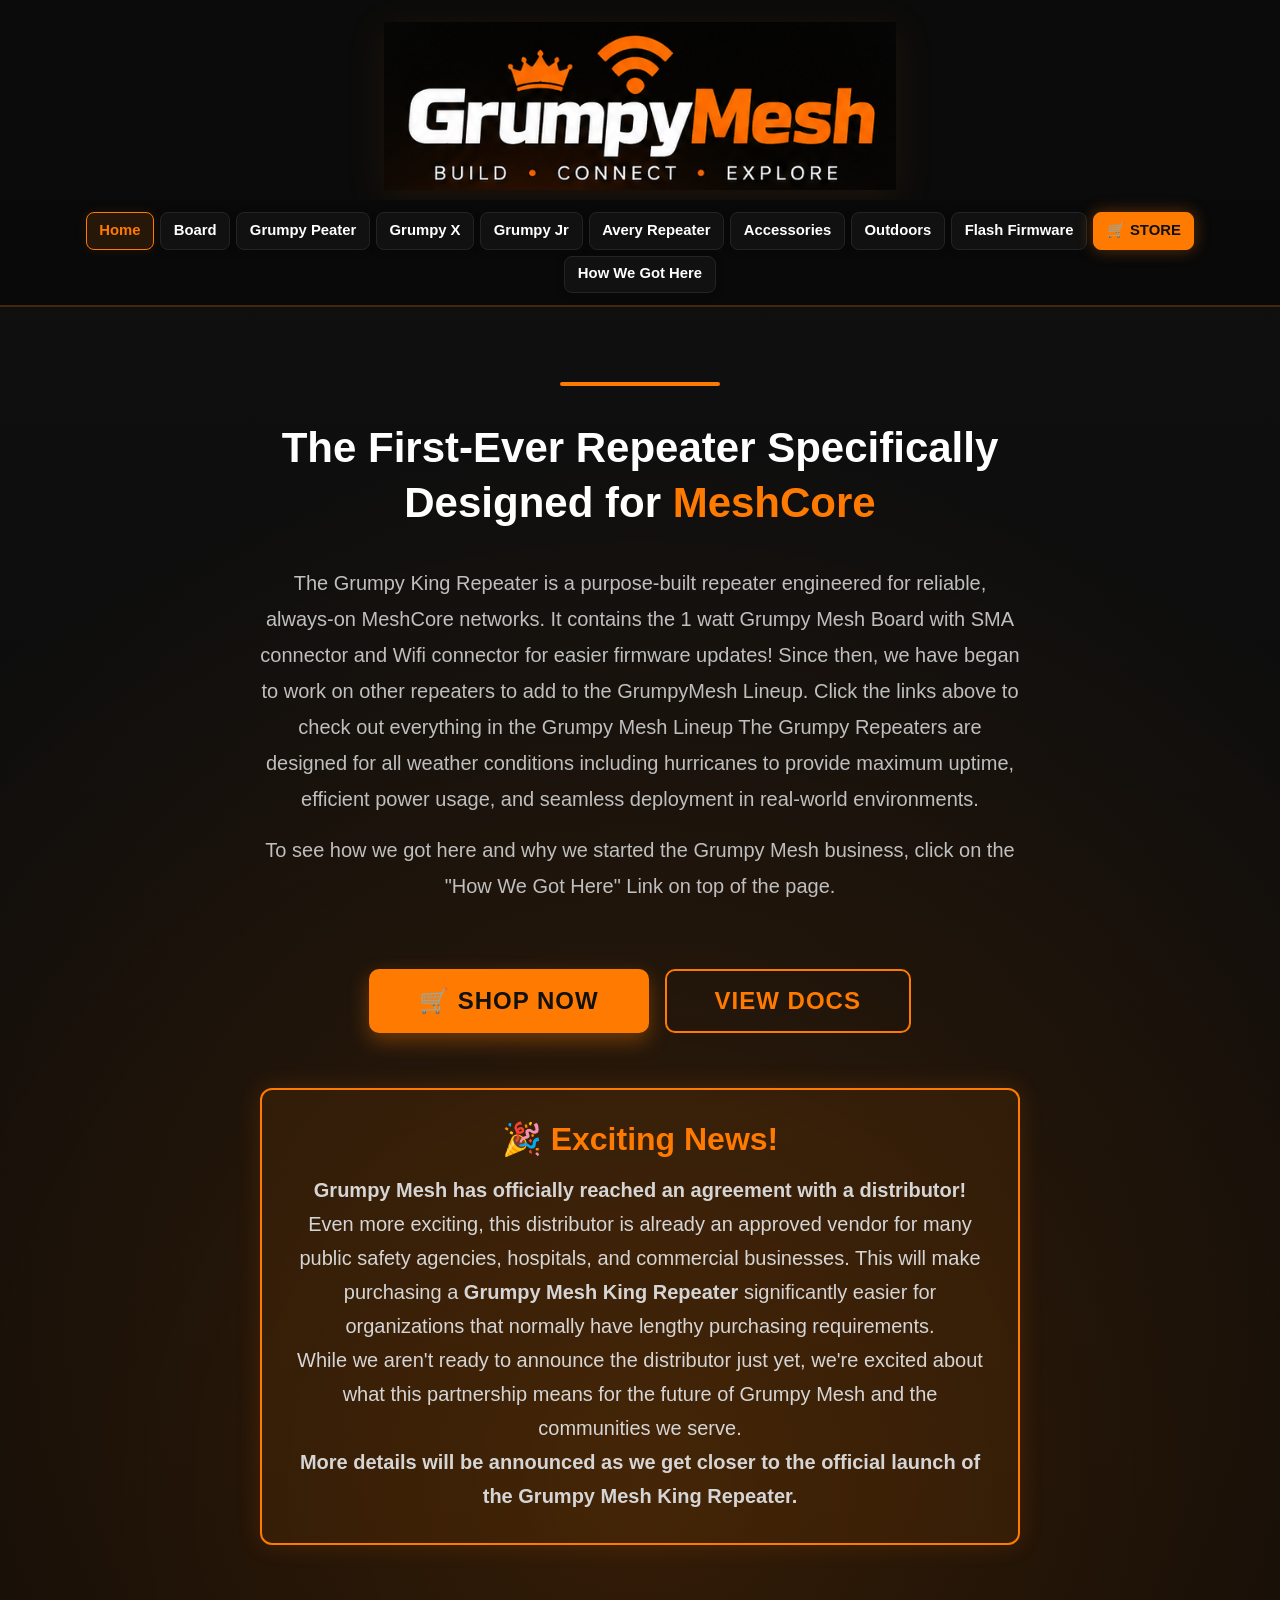
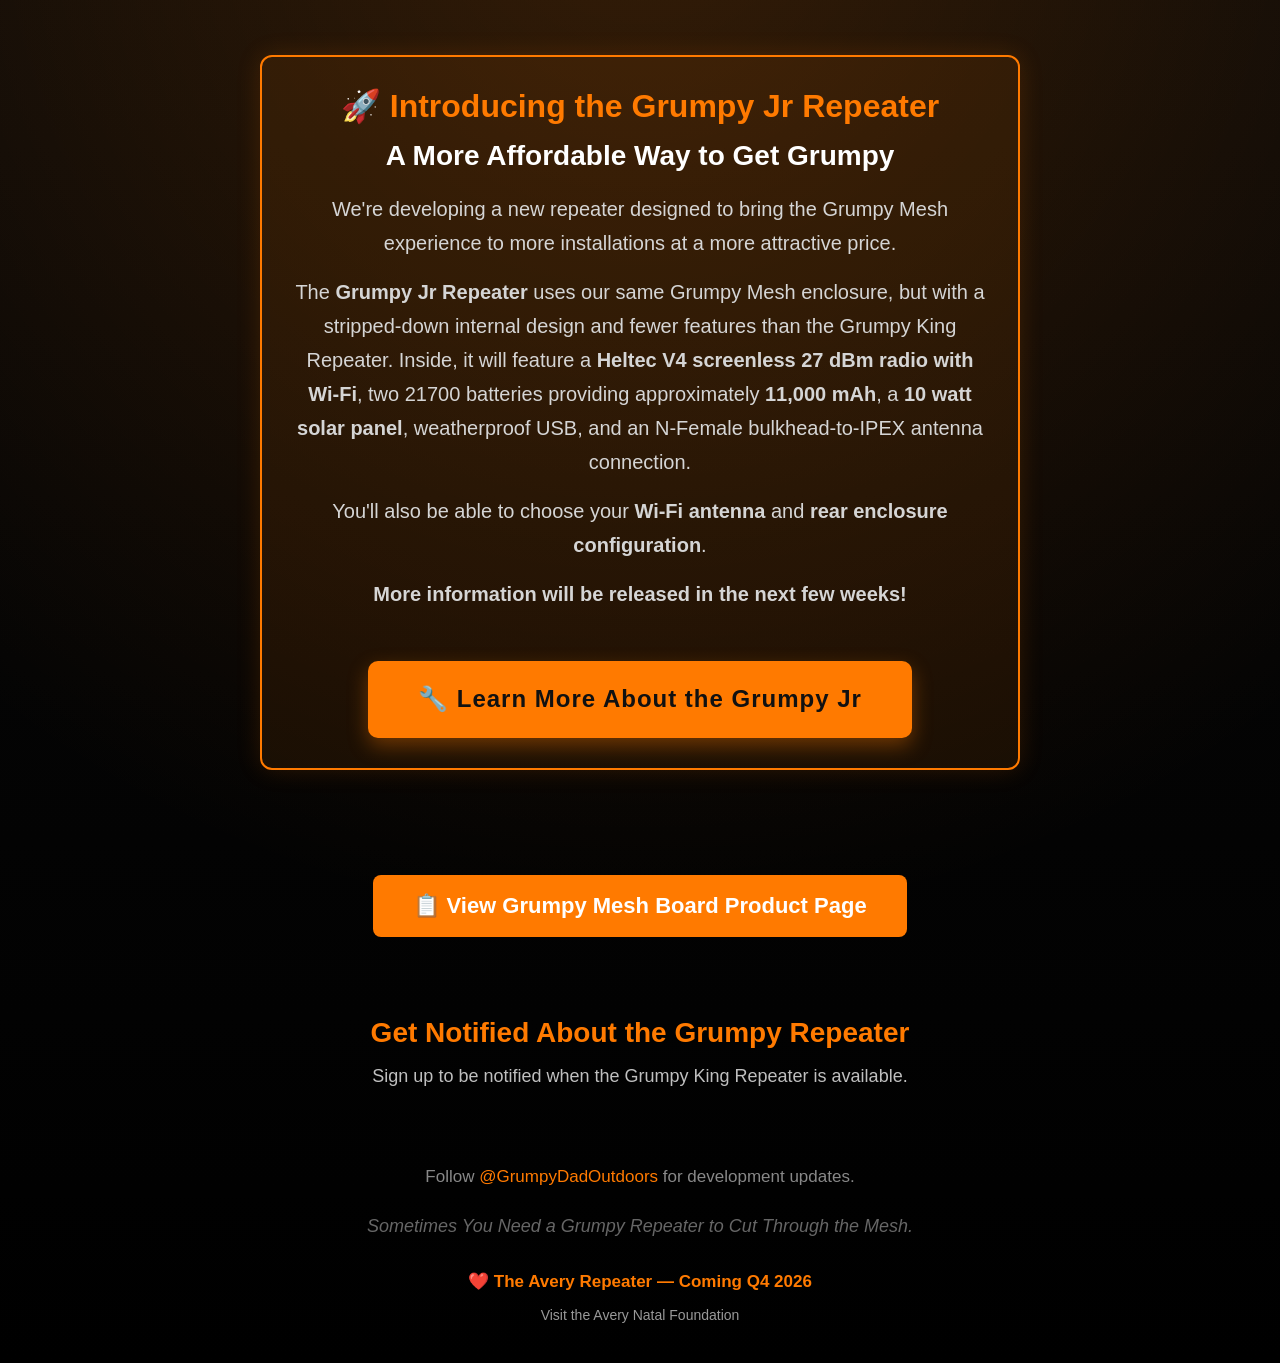
<file: index.html>
<!DOCTYPE html>
<html lang="en">
<head>
<meta charset="UTF-8">
<meta name="viewport" content="width=device-width, initial-scale=1.0">

<title>GrumpyMesh</title>

<style>
.shop-button{
    display:inline-block;
    margin-top:30px;
    background:#ff7a00;
    color:#111;
    text-decoration:none;
    padding:18px 50px;
    border-radius:10px;
    font-size:24px;
    font-weight:bold;
    letter-spacing:1px;
    transition:.25s;
    box-shadow:0 8px 20px rgba(255,122,0,.35);
}

.shop-button:hover{
    background:#ff9500;
    transform:translateY(-3px);
    box-shadow:0 12px 28px rgba(255,149,0,.45);
}

.home-actions{
    display:flex;
    justify-content:center;
    align-items:center;
    flex-wrap:wrap;
    gap:16px;
    margin-top:30px;
}

.home-actions .shop-button{
    margin-top:0;
}

.docs-button{
    display:inline-block;
    color:#ff7a00;
    background:transparent;
    border:2px solid #ff7a00;
    text-decoration:none;
    padding:16px 48px;
    border-radius:10px;
    font-size:24px;
    font-weight:bold;
    letter-spacing:1px;
    transition:.25s;
}

.docs-button:hover{
    color:#111;
    background:#ff7a00;
    transform:translateY(-3px);
}
*{
    margin:0;
    padding:0;
    box-sizing:border-box;
}

body{
    font-family:Arial,Helvetica,sans-serif;
    background:#0b0b0b;
    color:white;
    min-height:100vh;
    display:flex;
    flex-direction:column;
    overflow-x:hidden;
    position:relative;
}

body:before{
    content:"";
    position:absolute;
    inset:0;
    background:
    radial-gradient(circle at center,
        rgba(255,122,0,.18),
        transparent 65%),
    linear-gradient(#111,#000);
    z-index:0;
}

.container{
    position:relative;
    z-index:2;
    width:100%;
    max-width:900px;
    text-align:center;
    margin:0 auto;
    padding:40px 20px;
    flex:1;
    display:flex;
    flex-direction:column;
    justify-content:center;
    align-items:center;
}

.logo{
    color:#ff7a00;
    font-size:72px;
    font-weight:900;
    letter-spacing:4px;
}

.line{
    width:160px;
    height:4px;
    background:#ff7a00;
    margin:35px auto;
    border-radius:10px;
}

.headline{
    font-size:42px;
    font-weight:bold;
    line-height:1.3;
}

.highlight{
    color:#ff7a00;
}

.description{
    margin:35px auto;
    max-width:760px;
    color:#bfbfbf;
    font-size:20px;
    line-height:1.8;
}

.footer{
    margin-top:45px;
    color:#888;
    font-size:17px;
}

.footer a{
    color:#ff7a00;
    text-decoration:none;
}

.footer a:hover{
    text-decoration:underline;
}

.tagline{
    margin-top:25px;
    color:#666;
    font-size:18px;
    font-style:italic;
    line-height:1.6;
}

.ml-embedded{
    margin-top:30px;
    display:flex;
    justify-content:center;
}

.signup{
    margin-top:60px;
    max-width:760px;
    text-align:center;
}

.signup h2{
    color:#ff7a00;
    font-size:28px;
    margin-bottom:12px;
}

.signup p{
    color:#bfbfbf;
    font-size:18px;
    line-height:1.7;
    margin-bottom:10px;
}
    
.announcement{
    margin:55px auto;
    max-width:760px;
    padding:30px;
    border:2px solid #ff7a00;
    border-radius:12px;
    background:rgba(255,122,0,.08);
    box-shadow:0 0 25px rgba(255,122,0,.15);
}

.announcement h2{
    color:#ff7a00;
    font-size:32px;
    margin-bottom:15px;
}

.announcement .date{
    font-size:28px;
    font-weight:bold;
    color:#ffffff;
    margin-bottom:20px;
}

.announcement p{
    color:#d5d5d5;
    font-size:20px;
    line-height:1.7;
}

.top-nav{
    position:sticky;
    top:0;
    z-index:1000;
    display:flex;
    justify-content:center;
    align-items:center;
    width:100%;
    padding:12px 20px;
    background:rgba(10,10,10,0.97);
    backdrop-filter:blur(12px);
    border-bottom:2px solid rgba(255,122,0,0.25);
}

.top-nav .brand{
    display:none;
}

.top-nav .nav-links{
    display:flex;
    gap:6px;
    flex-wrap:wrap;
    justify-content:center;
    align-items:center;
    width:100%;
}

.top-nav .nav-links a{
    color:#ffffff;
    text-decoration:none;
    font-size:17px;
    font-weight:800;
    padding:11px 15px;
    border-radius:8px;
    transition:all .2s;
    white-space:nowrap;
}

.top-nav .nav-links a:hover,
.top-nav .nav-links a.active{
    color:#ff7a00;
    background:rgba(255,122,0,.12);
    box-shadow:0 0 12px rgba(255,122,0,.10);
}

/* Highlight Store navigation tab */
.top-nav .nav-links a.store-link{
    color:#111;
    background:#ff7a00;
    border-color:#ff7a00;
    box-shadow:0 0 16px rgba(255,122,0,.35);
}
.top-nav .nav-links a.store-link:hover{
    color:#111;
    background:#ff9500;
    border-color:#ff9500;
    box-shadow:0 0 20px rgba(255,149,0,.5);
}
/* Site-wide boxed navigation */
.top-nav .nav-links a{
    border:1px solid #242424;
    background:#111;
    box-shadow:0 2px 8px rgba(0,0,0,.18);
}
.top-nav .nav-links a:hover,
.top-nav .nav-links a.active{
    border-color:#ff7a00;
    background:rgba(255,122,0,.12);
    box-shadow:0 0 12px rgba(255,122,0,.10);
}


/* GrumpyMesh mobile navigation/content fixes */
* { box-sizing: border-box; }
html, body { width:100%; max-width:100%; overflow-x:hidden; }
img, video, iframe { max-width:100%; height:auto; }

@media (max-width:768px){
    body{width:100%;overflow-x:hidden;}
    .top-nav{
        padding:10px 10px !important;
        display:flex !important;
        justify-content:center !important;
        align-items:center !important;
    }
    .top-nav .nav-links{
        width:100% !important;
        display:flex !important;
        justify-content:center !important;
        align-items:center !important;
        gap:5px !important;
        overflow-x:auto !important;
        overflow-y:hidden !important;
        white-space:nowrap !important;
        padding:2px 0 5px !important;
        scrollbar-width:none;
        -webkit-overflow-scrolling:touch;
    }
    .top-nav .nav-links::-webkit-scrollbar{display:none;}
    .top-nav .nav-links a{
        flex:0 0 auto !important;
        font-size:14px !important;
        padding:9px 10px !important;
        white-space:nowrap !important;
    }
}

@media (max-width:430px){
    .top-nav{padding:8px 6px !important;}
    .top-nav .nav-links{gap:3px !important;}
    .top-nav .nav-links a{
        font-size:13px !important;
        padding:8px 8px !important;
    }
}

</style>
<!-- MailerLite Universal -->
<script>
    (function(w,d,e,u,f,l,n){w[f]=w[f]||function(){(w[f].q=w[f].q||[])
    .push(arguments);},l=d.createElement(e),l.async=1,l.src=u,
    n=d.getElementsByTagName(e)[0],n.parentNode.insertBefore(l,n);})
    (window,document,'script','https://assets.mailerlite.com/js/universal.js','ml');
    ml('account', '2524676');
</script>
<!-- End MailerLite Universal -->
<style>
/* GrumpyMesh mobile navigation/content fixes */
* { box-sizing: border-box; }

html, body {
  width: 100%;
  max-width: 100%;
  overflow-x: hidden;
}

img, video, iframe {
  max-width: 100%;
  height: auto;
}

@media (max-width: 768px) {
  body {
    width: 100%;
    overflow-x: hidden;
  }

  .top-nav, nav {
    width: 100%;
    max-width: 100%;
    padding: 14px 16px !important;
    display: flex !important;
    flex-wrap: wrap !important;
    align-items: center !important;
    gap: 10px 16px !important;
  }

  .top-nav .brand, nav .brand {
    flex: 0 0 auto;
    white-space: nowrap;
  }

  .top-nav .nav-links, nav .nav-links,
  nav > div:last-child {
    flex: 1 1 100% !important;
    width: 100% !important;
    min-width: 0;
    display: flex !important;
    justify-content: flex-start !important;
    align-items: center !important;
    gap: 16px !important;
    overflow-x: auto !important;
    overflow-y: hidden !important;
    white-space: nowrap !important;
    padding: 2px 2px 6px !important;
    -webkit-overflow-scrolling: touch;
    scrollbar-width: none;
  }

  .top-nav .nav-links::-webkit-scrollbar,
  nav .nav-links::-webkit-scrollbar,
  nav > div:last-child::-webkit-scrollbar {
    display: none;
  }

  .top-nav .nav-links a, nav .nav-links a, nav > div:last-child a {
    flex: 0 0 auto !important;
    white-space: nowrap !important;
    margin: 0 !important;
    font-size: 14px !important;
    line-height: 1.2;
  }

  main, section, .container, .content, .hero {
    max-width: 100% !important;
  }

  h1 {
    max-width: 100%;
    overflow-wrap: break-word;
  }

  p {
    max-width: 100%;
    overflow-wrap: break-word;
  }

  table {
    display: block;
    max-width: 100%;
    overflow-x: auto;
  }

  pre, code {
    max-width: 100%;
    overflow-x: auto;
  }
}

/* Extra-small phones */
@media (max-width: 430px) {
  .top-nav, nav {
    padding-left: 12px !important;
    padding-right: 12px !important;
  }

  .top-nav .nav-links, nav .nav-links,
  nav > div:last-child {
    gap: 13px !important;
  }

  .top-nav .nav-links a, nav .nav-links a, nav > div:last-child a {
    font-size: 13px !important;
  }
}
</style>
<style>
/* ===== GrumpyMesh Standard Top Banner & Navigation ===== */
.site-logo {
  width: 100% !important;
  display: flex !important;
  justify-content: center !important;
  align-items: center !important;
  padding: 22px 20px 10px !important;
  background: #0b0b0b !important;
  position: relative !important;
  z-index: 1 !important;
}

.site-logo a {
  display: inline-block !important;
  line-height: 0 !important;
  text-decoration: none !important;
}

.site-logo .logo-img,
.logo-img {
  display: block !important;
  max-width: 100% !important;
  height: auto !important;
  width: min(625px, 82%) !important;
  margin: 0 auto !important;
  filter: drop-shadow(0 8px 20px rgba(255, 122, 0, 0.08)) !important;
}

.top-nav,
nav.top-nav {
  position: sticky !important;
  top: 0 !important;
  z-index: 1000 !important;
  display: flex !important;
  justify-content: center !important;
  align-items: center !important;
  width: 100% !important;
  padding: 12px 20px !important;
  background: rgba(10, 10, 10, 0.97) !important;
  backdrop-filter: blur(12px) !important;
  -webkit-backdrop-filter: blur(12px) !important;
  border-bottom: 2px solid rgba(255, 122, 0, 0.25) !important;
}

.top-nav .brand,
nav.top-nav .brand {
  display: none !important;
}

.top-nav .nav-links,
nav.top-nav .nav-links {
  display: flex !important;
  gap: 6px !important;
  flex-wrap: wrap !important;
  justify-content: center !important;
  align-items: center !important;
  width: 100% !important;
  max-width: 1300px !important;
  margin: 0 auto !important;
  padding: 0 !important;
}

.top-nav .nav-links a,
nav.top-nav .nav-links a {
  color: #ffffff !important;
  text-decoration: none !important;
  font-family: Arial, Helvetica, sans-serif !important;
  font-size: 15px !important;
  font-weight: 800 !important;
  padding: 9px 13px !important;
  border-radius: 8px !important;
  transition: all 0.2s ease !important;
  white-space: nowrap !important;
  border: 1px solid #242424 !important;
  background: #111111 !important;
  box-shadow: 0 2px 8px rgba(0, 0, 0, 0.18) !important;
  display: inline-flex !important;
  align-items: center !important;
  justify-content: center !important;
  line-height: 1.2 !important;
  margin: 0 !important;
}

.top-nav .nav-links a:hover,
.top-nav .nav-links a.active,
nav.top-nav .nav-links a:hover,
nav.top-nav .nav-links a.active {
  color: #ff7a00 !important;
  border-color: #ff7a00 !important;
  background: rgba(255, 122, 0, 0.12) !important;
  box-shadow: 0 0 12px rgba(255, 122, 0, 0.10) !important;
}

.top-nav .nav-links a.store-link,
nav.top-nav .nav-links a.store-link {
  color: #111111 !important;
  background: #ff7a00 !important;
  border-color: #ff7a00 !important;
  box-shadow: 0 0 16px rgba(255, 122, 0, 0.35) !important;
}

.top-nav .nav-links a.store-link:hover,
nav.top-nav .nav-links a.store-link:hover {
  color: #111111 !important;
  background: #ff9500 !important;
  border-color: #ff9500 !important;
  box-shadow: 0 0 20px rgba(255, 149, 0, 0.50) !important;
}

@media (max-width: 800px) {
  .site-logo {
    padding: 18px 16px 8px !important;
  }
  .site-logo .logo-img,
  .logo-img {
    width: 94% !important;
  }
}

@media (max-width: 768px) {
  .top-nav,
  nav.top-nav {
    padding: 10px 10px !important;
    display: flex !important;
    justify-content: center !important;
  }
  .top-nav .nav-links,
  nav.top-nav .nav-links {
    width: 100% !important;
    justify-content: flex-start !important;
    flex-wrap: nowrap !important;
    gap: 6px !important;
    overflow-x: auto !important;
    overflow-y: hidden !important;
    white-space: nowrap !important;
    padding: 2px 4px 6px !important;
    scrollbar-width: none !important;
    -webkit-overflow-scrolling: touch !important;
  }
  .top-nav .nav-links::-webkit-scrollbar,
  nav.top-nav .nav-links::-webkit-scrollbar {
    display: none !important;
  }
  .top-nav .nav-links a,
  nav.top-nav .nav-links a {
    flex: 0 0 auto !important;
    font-size: 14px !important;
    padding: 8px 10px !important;
  }
}

@media (max-width: 430px) {
  .top-nav,
  nav.top-nav {
    padding: 8px 6px !important;
  }
  .top-nav .nav-links,
  nav.top-nav .nav-links {
    gap: 4px !important;
  }
  .top-nav .nav-links a,
  nav.top-nav .nav-links a {
    font-size: 13px !important;
    padding: 7px 8px !important;
  }
}
/* ===== End GrumpyMesh Standard Top Banner & Navigation ===== */
</style>

</head>

<body>

<div class="site-logo">
  <a href="index.html" aria-label="GrumpyMesh Home">
    <img class="logo-img" src="Media/grumpymesh-logo.png" alt="GrumpyMesh Logo">
  </a>
</div>
<nav class="top-nav" aria-label="Main navigation">
  <div class="nav-links">
    <a href="index.html" class="active" aria-current="page">Home</a>
    <a href="board.html">Board</a>
    <a href="grumpy-peater.html">Grumpy Peater</a>
    <a href="grumpy-x-repeater.html">Grumpy X</a>
    <a href="grumpy-jr.html">Grumpy Jr</a>
    <a href="avery-natal.html">Avery Repeater</a>
    <a href="accessories.html">Accessories</a>
    <a href="outdoors.html">Outdoors</a>
    <a href="flasher.html">Flash Firmware</a>
    <a href="https://shop.grumpymesh.com" class="store-link" target="_blank" rel="noopener noreferrer">🛒 STORE</a>
    <a href="how-we-got-here.html">How We Got Here</a>
  </div>
</nav>
<div class="container">
<div class="line"></div>

<div class="headline">
The First-Ever Repeater Specifically Designed for
<span class="highlight">MeshCore</span>
</div>

<div class="description">
The Grumpy King Repeater  is a purpose-built repeater engineered for reliable, always-on MeshCore networks.
It contains the 1 watt Grumpy Mesh Board with SMA connector and Wifi connector for easier firmware updates! Since then, we have began to 
work on other repeaters to add to the GrumpyMesh Lineup.  Click the links above to check out everything in the Grumpy Mesh Lineup
The Grumpy Repeaters are designed for all weather conditions including hurricanes to provide 
maximum uptime, efficient power usage, and seamless deployment in real-world environments.


    <p style="margin-top:15px;">
To see how we got here and why we started the Grumpy Mesh business, click on the "How We Got Here" Link on top of the page.
</div>
<div class="home-actions">
    <a class="shop-button"
       href="https://shop.grumpymesh.com"
       target="_blank"
       rel="noopener noreferrer">
        🛒 SHOP NOW
    </a>
    <a class="docs-button"
       href="https://docs.grumpymesh.com"
       target="_blank"
       rel="noopener noreferrer">
        VIEW DOCS
    </a>
</div>
<div class="announcement">

    <h2>🎉 Exciting News!</h2>

    <p>
        <strong>Grumpy Mesh has officially reached an agreement with a distributor!</strong>
    </p>

    <p>
        Even more exciting, this distributor is already an approved vendor for many public safety agencies, hospitals, and commercial businesses. This will make purchasing a <strong>Grumpy Mesh King Repeater</strong> significantly easier for organizations that normally have lengthy purchasing requirements.
    </p>

    <p>
        While we aren't ready to announce the distributor just yet, we're excited about what this partnership means for the future of Grumpy Mesh and the communities we serve.
    </p>

    <p>
        <strong>More details will be announced as we get closer to the official launch of the Grumpy Mesh King Repeater.</strong>
    </p>

</div>
<div class="announcement">

    <h2>🚀 Introducing the <span style="color:#ff7a00;">Grumpy Jr Repeater</span></h2>

    <div class="date">A More Affordable Way to Get Grumpy</div>

    <p>
        We're developing a new repeater designed to bring the Grumpy Mesh experience
        to more installations at a more attractive price.
    </p>

    <p style="margin-top:15px;">
        The <strong>Grumpy Jr Repeater</strong> uses our same Grumpy Mesh enclosure,
        but with a stripped-down internal design and fewer features than the Grumpy King
        Repeater. Inside, it will feature a <strong>Heltec V4 screenless 27 dBm radio
        with Wi-Fi</strong>, two 21700 batteries providing approximately
        <strong>11,000 mAh</strong>, a <strong>10 watt solar panel</strong>,
        weatherproof USB, and an N-Female bulkhead-to-IPEX antenna connection.
    </p>

    <p style="margin-top:15px;">
        You'll also be able to choose your <strong>Wi-Fi antenna</strong> and
        <strong>rear enclosure configuration</strong>.
    </p>

    <p style="margin-top:15px;">
        <strong>More information will be released in the next few weeks!</strong>
    </p>

    <p style="margin-top:20px;">
        <a class="shop-button" href="grumpy-jr.html">
            🔧 Learn More About the Grumpy Jr
        </a>
    </p>

</div>

<div style="margin-top:50px; text-align:center;">
    <a href="board.html"
       style="display:inline-block;
              background:#ff7a00;
              color:white;
              padding:18px 40px;
              border-radius:8px;
              font-size:22px;
              font-weight:bold;
              text-decoration:none;
              margin-bottom:20px;">
        📋 View Grumpy Mesh Board Product Page
    </a>
</div>

<div class="signup">
    <h2>Get Notified About the Grumpy Repeater</h2>
    <p>Sign up to be notified when the Grumpy King Repeater is available.</p>
    <div class="ml-embedded" data-form="Pc8Yta"></div>
</div>

<div class="footer">
Follow
<a href="https://www.youtube.com/@GrumpyDadOutdoors" target="_blank">
@GrumpyDadOutdoors
</a>
for development updates.
</div>

<div class="tagline">
Sometimes You Need a Grumpy Repeater to Cut Through the Mesh.
</div>

<div style="margin-top:30px; text-align:center;">
    <a href="avery-natal.html"
       style="color:#ff7a00; text-decoration:none; font-size:17px; font-weight:bold;">
        ❤️ The Avery Repeater — Coming Q4 2026
    </a>
</div>

<div style="margin-top:15px; text-align:center; font-size:14px; color:#777;">
    <a href="https://averynatalfoundation.org/" target="_blank" rel="noopener noreferrer"
       style="color:#999; text-decoration:none;">
        Visit the Avery Natal Foundation
    </a>
</div>

</div>

</body>
</html>
</file>
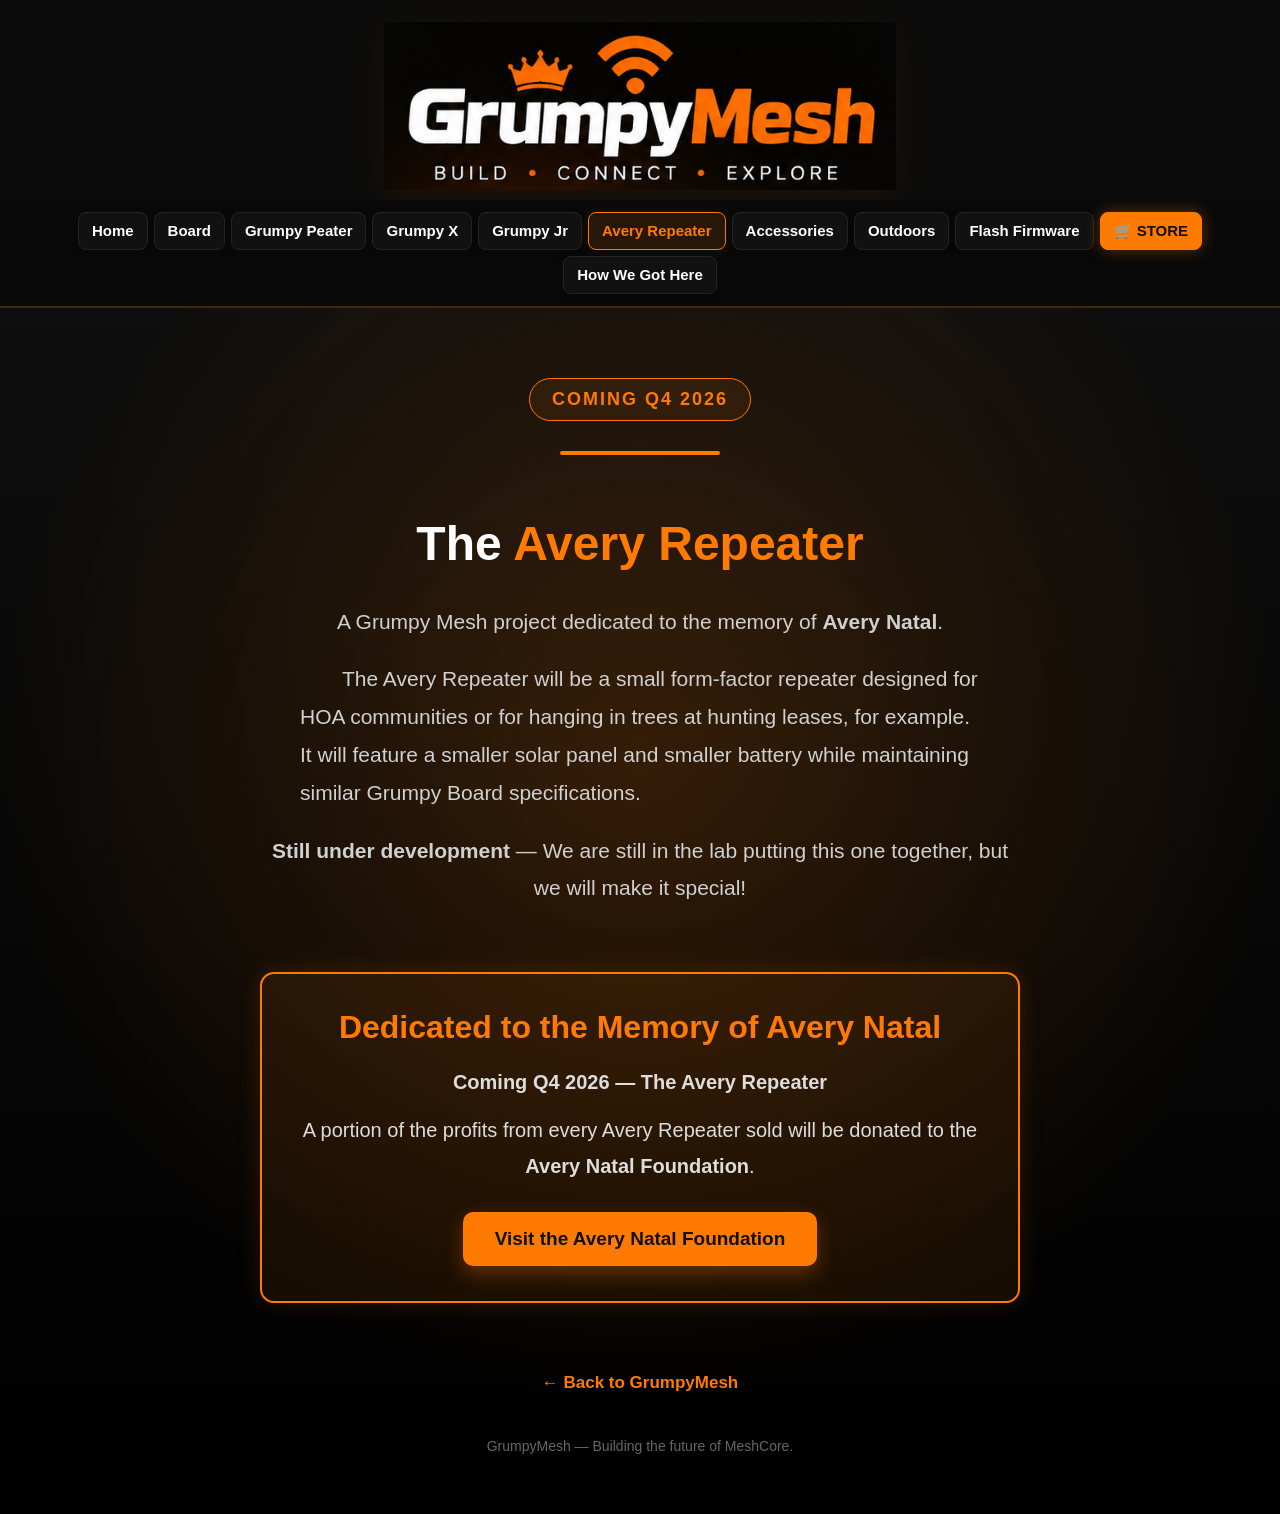
<file: avery-natal.html>
<!DOCTYPE html>
<html lang="en">
<head>
<meta charset="UTF-8">
<meta name="viewport" content="width=device-width, initial-scale=1.0">
<title>The Avery Repeater | GrumpyMesh</title>
<style>
*{margin:0;padding:0;box-sizing:border-box;}
body{font-family:Arial,Helvetica,sans-serif;background:#0b0b0b;color:white;min-height:100vh;display:flex;flex-direction:column;overflow-x:hidden;position:relative;}
body:before{content:"";position:absolute;inset:0;background:radial-gradient(circle at center,rgba(255,122,0,.18),transparent 65%),linear-gradient(#111,#000);z-index:0;}
.top-nav{position:sticky;top:0;z-index:1000;display:flex;justify-content:center;align-items:center;flex-wrap:wrap;width:100%;padding:12px 20px;background:rgba(10,10,10,.97);backdrop-filter:blur(12px);border-bottom:2px solid rgba(255,122,0,.25);}
.top-nav .brand{display:none;}
.top-nav .nav-links{display:flex;gap:6px;flex-wrap:wrap;justify-content:center;align-items:center;width:100%;}
.top-nav .nav-links a{color:#fff;text-decoration:none;font-size:17px;font-weight:800;padding:11px 15px;border-radius:8px;transition:all .2s;white-space:nowrap;}
.top-nav .nav-links a:hover,.top-nav .nav-links a.active{color:#ff7a00;background:rgba(255,122,0,.12);box-shadow:0 0 12px rgba(255,122,0,.10);}
.top-nav .nav-links a{
    border:1px solid #242424;
    background:#111;
    box-shadow:0 2px 8px rgba(0,0,0,.18);
}
.top-nav .nav-links a:hover,
.top-nav .nav-links a.active{
    border-color:#ff7a00;
    background:rgba(255,122,0,.12);
    box-shadow:0 0 12px rgba(255,122,0,.10);
}
.container{position:relative;z-index:2;width:100%;max-width:900px;text-align:center;margin:0 auto;padding:60px 20px;flex:1;display:flex;flex-direction:column;justify-content:center;align-items:center;}
.logo{color:#ff7a00;font-size:64px;font-weight:900;letter-spacing:4px;}
.line{width:160px;height:4px;background:#ff7a00;margin:30px auto;border-radius:10px;}
.coming{display:inline-block;margin-top:10px;padding:10px 22px;border:1px solid #ff7a00;border-radius:30px;color:#ff7a00;font-size:18px;font-weight:bold;letter-spacing:2px;background:rgba(255,122,0,.08);}
.headline{font-size:48px;font-weight:bold;line-height:1.2;margin-top:30px;}
.highlight{color:#ff7a00;}
.description{margin:30px auto;max-width:760px;color:#d0d0d0;font-size:21px;line-height:1.8;}
.tribute{margin:35px auto;max-width:760px;padding:35px;border:2px solid #ff7a00;border-radius:14px;background:rgba(255,122,0,.08);box-shadow:0 0 25px rgba(255,122,0,.15);}
.tribute h2{color:#ff7a00;font-size:32px;margin-bottom:18px;}
.tribute p{color:#ddd;font-size:20px;line-height:1.8;margin-top:12px;}
.foundation-button{display:inline-block;margin-top:28px;background:#ff7a00;color:#111;text-decoration:none;padding:16px 32px;border-radius:10px;font-size:19px;font-weight:bold;transition:.25s;box-shadow:0 8px 20px rgba(255,122,0,.3);}
.foundation-button:hover{background:#ff9500;transform:translateY(-3px);}
.back{margin-top:35px;color:#ff7a00;text-decoration:none;font-size:17px;font-weight:bold;}
.back:hover{text-decoration:underline;}
.footer{margin-top:45px;color:#666;font-size:14px;}
@media(max-width:768px){.top-nav{padding:14px 20px;}.top-nav .nav-links{gap:15px;}.logo{font-size:46px;}.headline{font-size:32px;}.description{font-size:18px;}.tribute{padding:25px 18px;}.tribute h2{font-size:27px;}.tribute p{font-size:18px;}}

.logo-img{display:block;max-width:100%;height:auto;width:min(625px,82%);margin:5px auto 8px;filter:drop-shadow(0 8px 20px rgba(255,122,0,.08))}
</style>
<style>
/* GrumpyMesh mobile navigation/content fixes */
* { box-sizing: border-box; }

html, body {
  width: 100%;
  max-width: 100%;
  overflow-x: hidden;
}

img, video, iframe {
  max-width: 100%;
  height: auto;
}

@media (max-width: 768px) {
  body {
    width: 100%;
    overflow-x: hidden;
  }

  .top-nav, nav {
    width: 100%;
    max-width: 100%;
    padding: 14px 16px !important;
    display: flex !important;
    flex-wrap: wrap !important;
    align-items: center !important;
    gap: 10px 16px !important;
  }

  .top-nav .brand, nav .brand {
    flex: 0 0 auto;
    white-space: nowrap;
  }

  .top-nav .nav-links, nav .nav-links,
  nav > div:last-child {
    flex: 1 1 100% !important;
    width: 100% !important;
    min-width: 0;
    display: flex !important;
    justify-content: flex-start !important;
    align-items: center !important;
    gap: 16px !important;
    overflow-x: auto !important;
    overflow-y: hidden !important;
    white-space: nowrap !important;
    padding: 2px 2px 6px !important;
    -webkit-overflow-scrolling: touch;
    scrollbar-width: none;
  }

  .top-nav .nav-links::-webkit-scrollbar,
  nav .nav-links::-webkit-scrollbar,
  nav > div:last-child::-webkit-scrollbar {
    display: none;
  }

  .top-nav .nav-links a, nav .nav-links a, nav > div:last-child a {
    flex: 0 0 auto !important;
    white-space: nowrap !important;
    margin: 0 !important;
    font-size: 14px !important;
    line-height: 1.2;
  }

  main, section, .container, .content, .hero {
    max-width: 100% !important;
  }

  h1 {
    max-width: 100%;
    overflow-wrap: break-word;
  }

  p {
    max-width: 100%;
    overflow-wrap: break-word;
  }

  table {
    display: block;
    max-width: 100%;
    overflow-x: auto;
  }

  pre, code {
    max-width: 100%;
    overflow-x: auto;
  }
}

/* Extra-small phones */
@media (max-width: 430px) {
  .top-nav, nav {
    padding-left: 12px !important;
    padding-right: 12px !important;
  }

  .top-nav .nav-links, nav .nav-links,
  nav > div:last-child {
    gap: 13px !important;
  }

  .top-nav .nav-links a, nav .nav-links a, nav > div:last-child a {
    font-size: 13px !important;
  }
}
</style>


<style>
/* ===== GrumpyMesh Standard Top Banner & Navigation ===== */
.site-logo {
  width: 100% !important;
  display: flex !important;
  justify-content: center !important;
  align-items: center !important;
  padding: 22px 20px 10px !important;
  background: #0b0b0b !important;
  position: relative !important;
  z-index: 1 !important;
}

.site-logo a {
  display: inline-block !important;
  line-height: 0 !important;
  text-decoration: none !important;
}

.site-logo .logo-img,
.logo-img {
  display: block !important;
  max-width: 100% !important;
  height: auto !important;
  width: min(625px, 82%) !important;
  margin: 0 auto !important;
  filter: drop-shadow(0 8px 20px rgba(255, 122, 0, 0.08)) !important;
}

.top-nav,
nav.top-nav {
  position: sticky !important;
  top: 0 !important;
  z-index: 1000 !important;
  display: flex !important;
  justify-content: center !important;
  align-items: center !important;
  width: 100% !important;
  padding: 12px 20px !important;
  background: rgba(10, 10, 10, 0.97) !important;
  backdrop-filter: blur(12px) !important;
  -webkit-backdrop-filter: blur(12px) !important;
  border-bottom: 2px solid rgba(255, 122, 0, 0.25) !important;
}

.top-nav .brand,
nav.top-nav .brand {
  display: none !important;
}

.top-nav .nav-links,
nav.top-nav .nav-links {
  display: flex !important;
  gap: 6px !important;
  flex-wrap: wrap !important;
  justify-content: center !important;
  align-items: center !important;
  width: 100% !important;
  max-width: 1300px !important;
  margin: 0 auto !important;
  padding: 0 !important;
}

.top-nav .nav-links a,
nav.top-nav .nav-links a {
  color: #ffffff !important;
  text-decoration: none !important;
  font-family: Arial, Helvetica, sans-serif !important;
  font-size: 15px !important;
  font-weight: 800 !important;
  padding: 9px 13px !important;
  border-radius: 8px !important;
  transition: all 0.2s ease !important;
  white-space: nowrap !important;
  border: 1px solid #242424 !important;
  background: #111111 !important;
  box-shadow: 0 2px 8px rgba(0, 0, 0, 0.18) !important;
  display: inline-flex !important;
  align-items: center !important;
  justify-content: center !important;
  line-height: 1.2 !important;
  margin: 0 !important;
}

.top-nav .nav-links a:hover,
.top-nav .nav-links a.active,
nav.top-nav .nav-links a:hover,
nav.top-nav .nav-links a.active {
  color: #ff7a00 !important;
  border-color: #ff7a00 !important;
  background: rgba(255, 122, 0, 0.12) !important;
  box-shadow: 0 0 12px rgba(255, 122, 0, 0.10) !important;
}

.top-nav .nav-links a.store-link,
nav.top-nav .nav-links a.store-link {
  color: #111111 !important;
  background: #ff7a00 !important;
  border-color: #ff7a00 !important;
  box-shadow: 0 0 16px rgba(255, 122, 0, 0.35) !important;
}

.top-nav .nav-links a.store-link:hover,
nav.top-nav .nav-links a.store-link:hover {
  color: #111111 !important;
  background: #ff9500 !important;
  border-color: #ff9500 !important;
  box-shadow: 0 0 20px rgba(255, 149, 0, 0.50) !important;
}

@media (max-width: 800px) {
  .site-logo {
    padding: 18px 16px 8px !important;
  }
  .site-logo .logo-img,
  .logo-img {
    width: 94% !important;
  }
}

@media (max-width: 768px) {
  .top-nav,
  nav.top-nav {
    padding: 10px 10px !important;
    display: flex !important;
    justify-content: center !important;
  }
  .top-nav .nav-links,
  nav.top-nav .nav-links {
    width: 100% !important;
    justify-content: flex-start !important;
    flex-wrap: nowrap !important;
    gap: 6px !important;
    overflow-x: auto !important;
    overflow-y: hidden !important;
    white-space: nowrap !important;
    padding: 2px 4px 6px !important;
    scrollbar-width: none !important;
    -webkit-overflow-scrolling: touch !important;
  }
  .top-nav .nav-links::-webkit-scrollbar,
  nav.top-nav .nav-links::-webkit-scrollbar {
    display: none !important;
  }
  .top-nav .nav-links a,
  nav.top-nav .nav-links a {
    flex: 0 0 auto !important;
    font-size: 14px !important;
    padding: 8px 10px !important;
  }
}

@media (max-width: 430px) {
  .top-nav,
  nav.top-nav {
    padding: 8px 6px !important;
  }
  .top-nav .nav-links,
  nav.top-nav .nav-links {
    gap: 4px !important;
  }
  .top-nav .nav-links a,
  nav.top-nav .nav-links a {
    font-size: 13px !important;
    padding: 7px 8px !important;
  }
}
/* ===== End GrumpyMesh Standard Top Banner & Navigation ===== */
</style>

</head>
<body>

<div class="site-logo">
  <a href="index.html" aria-label="GrumpyMesh Home">
    <img class="logo-img" src="Media/grumpymesh-logo.png" alt="GrumpyMesh Logo">
  </a>
</div>
<nav class="top-nav" aria-label="Main navigation">
  <div class="nav-links">
    <a href="index.html">Home</a>
    <a href="board.html">Board</a>
    <a href="grumpy-peater.html">Grumpy Peater</a>
    <a href="grumpy-x-repeater.html">Grumpy X</a>
    <a href="grumpy-jr.html">Grumpy Jr</a>
    <a href="avery-natal.html" class="active" aria-current="page">Avery Repeater</a>
    <a href="accessories.html">Accessories</a>
    <a href="outdoors.html">Outdoors</a>
    <a href="flasher.html">Flash Firmware</a>
    <a href="https://shop.grumpymesh.com" class="store-link" target="_blank" rel="noopener noreferrer">🛒 STORE</a>
    <a href="how-we-got-here.html">How We Got Here</a>
  </div>
</nav>
<div class="container">
<div class="coming">COMING Q4 2026</div>
    <div class="line"></div>

    <div class="headline">
        The <span class="highlight">Avery Repeater</span>
    </div>

    <div class="description">
        A Grumpy Mesh project dedicated to the memory of <strong>Avery Natal</strong>.
        <p style="margin:20px auto 0; max-width:680px; text-align:left; text-indent:2em;">
            The Avery Repeater will be a small form-factor repeater designed for HOA communities or for hanging in trees at hunting leases, for example. It will feature a smaller solar panel and smaller battery while maintaining similar Grumpy Board specifications.
        </p>
        <p style="margin-top:20px;">
            <strong>Still under development</strong> — We are still in the lab putting this one together, but we will make it special!
        </p>
    </div>

    <div class="tribute">
        <h2>Dedicated to the Memory of Avery Natal</h2>
        <p>
            <strong>Coming Q4 2026 — The Avery Repeater</strong>
        </p>
        <p>
            A portion of the profits from every Avery Repeater sold will be donated to the <strong>Avery Natal Foundation</strong>.
        </p>
        <a class="foundation-button" href="https://averynatalfoundation.org/" target="_blank" rel="noopener noreferrer">
            Visit the Avery Natal Foundation
        </a>
    </div>

    <a class="back" href="index.html">← Back to GrumpyMesh</a>

    <div class="footer">
        GrumpyMesh — Building the future of MeshCore.
    </div>
</div>
</body>
</html>
</file>
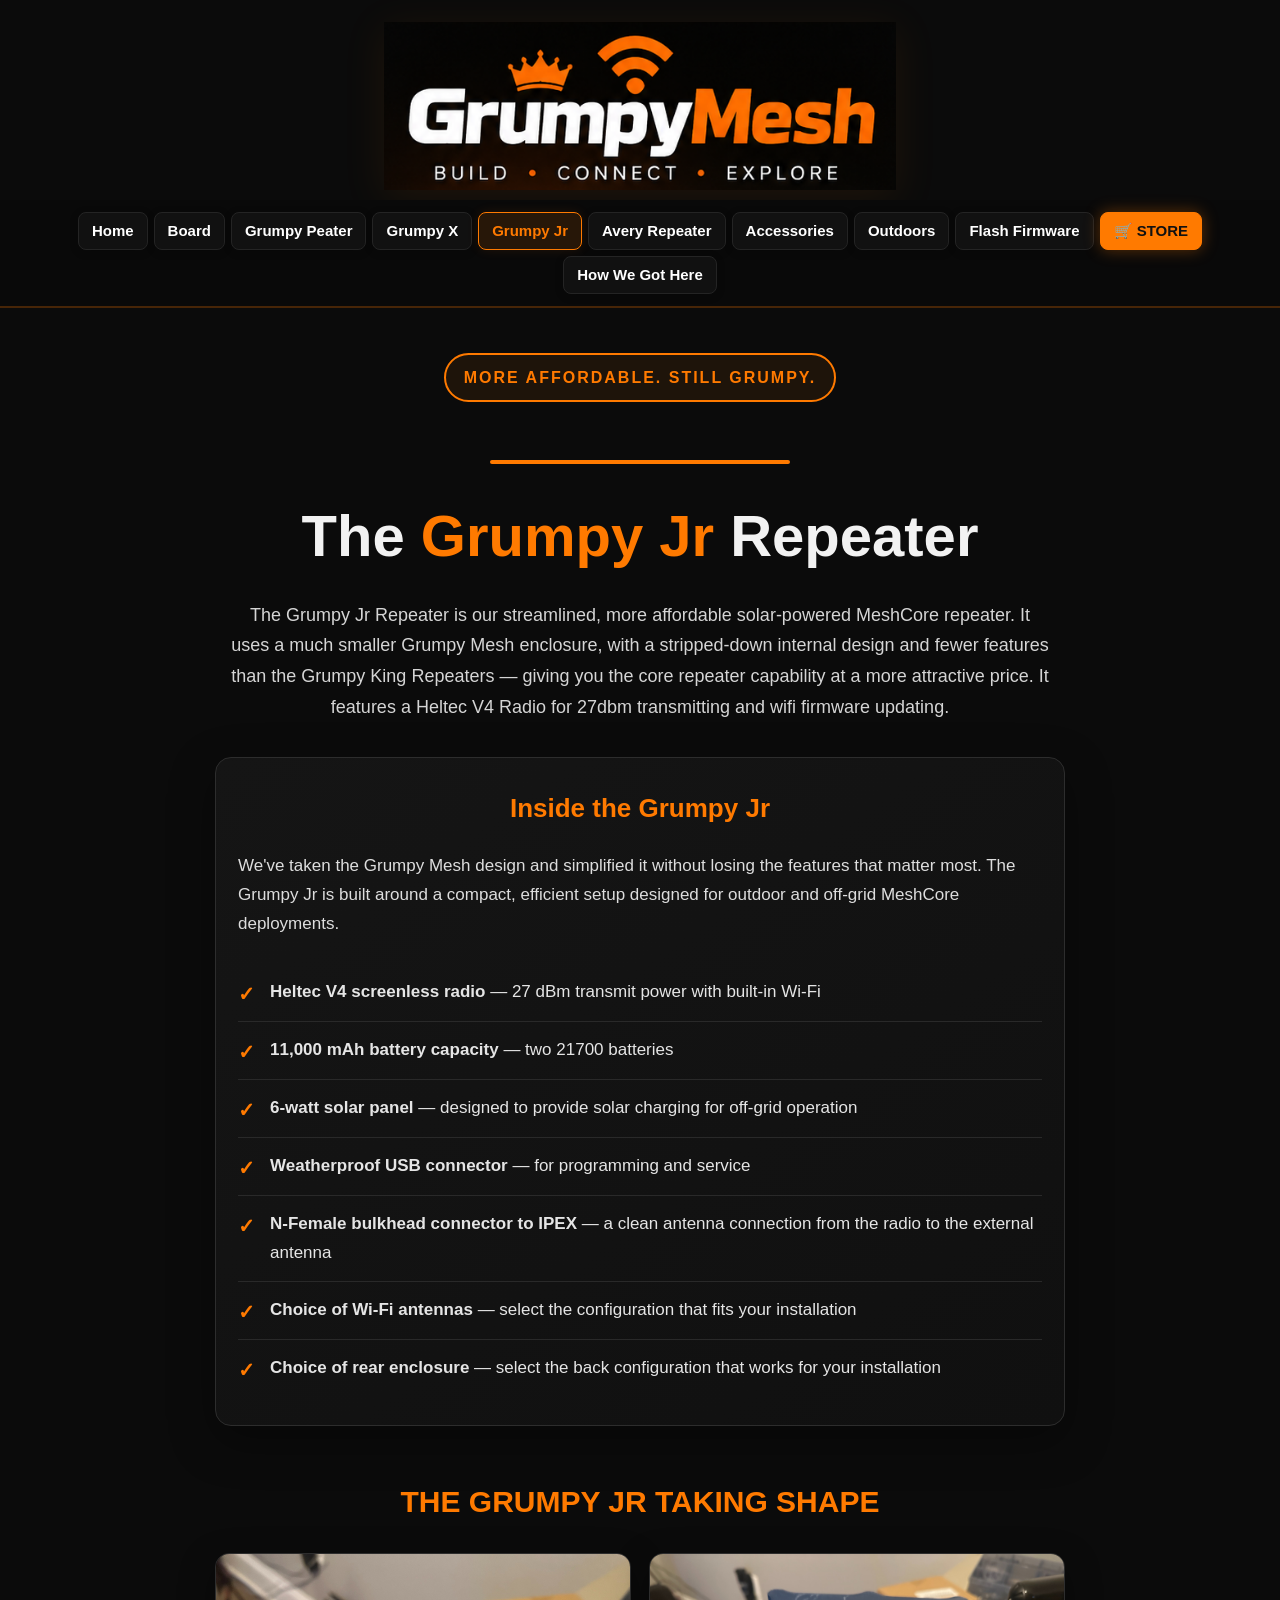
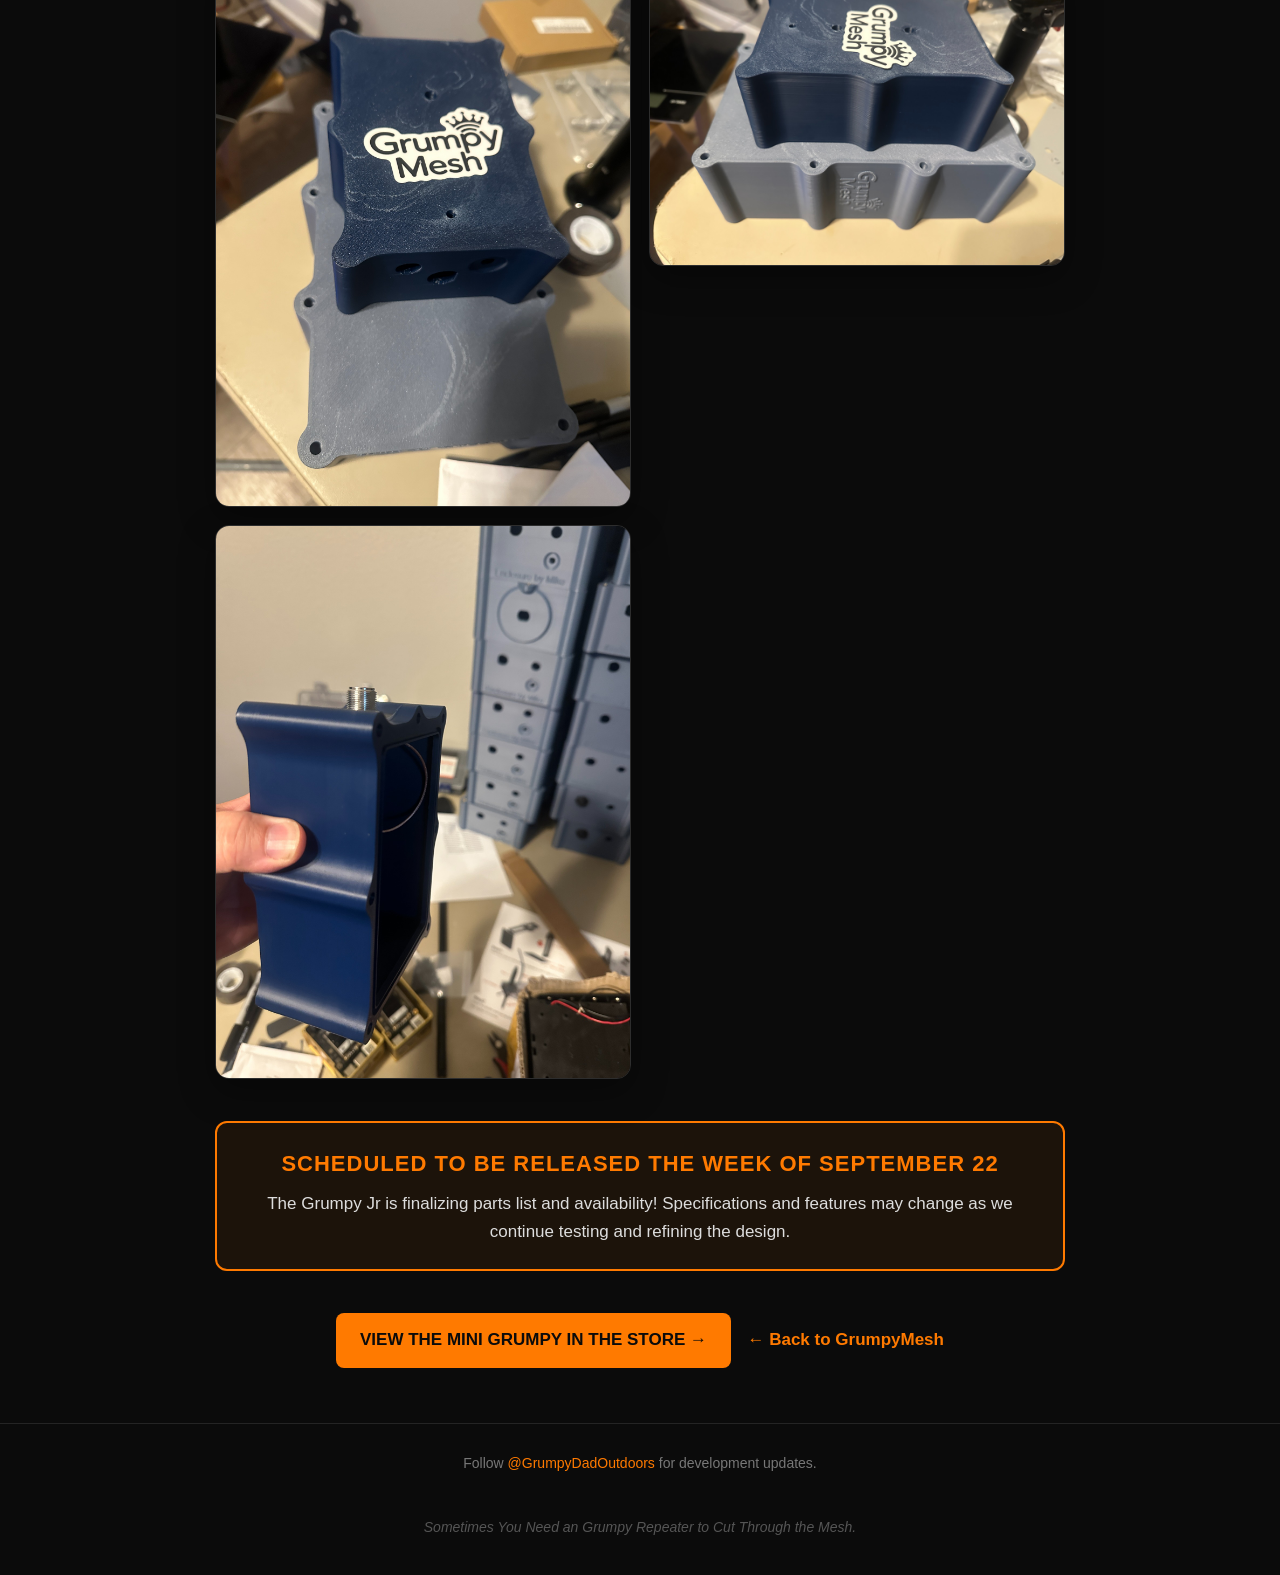
<file: grumpy-jr.html>
<!DOCTYPE html>
<html lang="en">
<head>
<meta charset="UTF-8">
<meta name="viewport" content="width=device-width, initial-scale=1.0">
<title>The Grumpy Jr Repeater | GrumpyMesh</title>
<meta name="description" content="The Grumpy Jr Repeater — a streamlined, more affordable solar-powered MeshCore repeater from GrumpyMesh.">
<style>
*{box-sizing:border-box}html{scroll-behavior:smooth}
body{margin:0;background:#0b0b0b;color:#f2f2f2;font-family:Arial,Helvetica,sans-serif;line-height:1.7}
.top-nav{width:100%;padding:16px 5%;display:flex;justify-content:center;align-items:center;gap:25px;background:#0b0b0b;border-bottom:1px solid #242424}
.brand{display:none;color:#ff7a00;text-decoration:none;font-size:28px;font-weight:900;letter-spacing:2px;white-space:nowrap}
.nav-links{display:flex;align-items:center;justify-content:center;flex-wrap:wrap;gap:6px 10px}
.nav-links a{color:#fff;text-decoration:none;padding:10px 13px;border-radius:7px;font-size:17px;font-weight:800;transition:.2s}
.nav-links a:hover,.nav-links a.active{color:#ff7a00;background:rgba(255,122,0,.1)}
.container{width:min(1000px,92%);margin:0 auto;text-align:center;padding:70px 0 55px}
.logo{color:#ff7a00;font-size:clamp(48px,9vw,82px);font-weight:900;letter-spacing:4px;line-height:1.05}
.line{width:300px;max-width:70%;height:4px;background:#ff7a00;margin:35px auto 45px;border-radius:10px}
.badge{display:inline-block;border:2px solid #ff7a00;color:#ff7a00;background:rgba(255,122,0,.08);border-radius:40px;padding:10px 25px;font-size:20px;font-weight:800;letter-spacing:2px;margin-bottom:30px}
.headline{font-size:clamp(34px,6vw,58px);font-weight:900;line-height:1.15;margin-bottom:30px}
.highlight{color:#ff7a00}
.intro{max-width:820px;margin:0 auto;color:#d5d5d5;font-size:20px}
.card{margin:50px auto 0;max-width:850px;padding:38px 42px;text-align:left;background:linear-gradient(145deg,#151515,#101010);border:1px solid #2d2d2d;border-radius:16px;box-shadow:0 15px 45px rgba(0,0,0,.35)}
.card h2{margin:0 0 22px;color:#ff7a00;font-size:30px;text-align:center}
.card p{margin:0 0 20px;color:#ddd;font-size:18px}
.features{list-style:none;padding:0;margin:25px 0 0}
.features li{position:relative;padding:14px 0 14px 32px;border-bottom:1px solid #292929;color:#e5e5e5;font-size:18px}
.features li:last-child{border-bottom:0}
.features li::before{content:"✓";position:absolute;left:0;top:13px;color:#ff7a00;font-weight:900;font-size:20px}
.notice{margin:42px auto 0;padding:25px;max-width:850px;border:2px solid #ff7a00;border-radius:12px;background:rgba(255,122,0,.07)}
.notice strong{display:block;color:#ff7a00;font-size:22px;letter-spacing:1px;margin-bottom:7px}
.notice span{color:#ddd;font-size:17px}
.store-button{display:inline-block;margin-top:42px;margin-right:12px;padding:13px 24px;background:#ff7a00;color:#0b0b0b;text-decoration:none;font-weight:900;font-size:17px;border-radius:8px;transition:.2s}
.store-button:hover{background:#ff9133;transform:translateY(-1px)}
.back{display:inline-block;margin-top:42px;color:#ff7a00;text-decoration:none;font-weight:800;font-size:17px}
.back:hover{text-decoration:underline}
.footer{border-top:1px solid #242424;padding:28px 20px 40px;text-align:center;color:#777;font-size:14px}
.footer a{color:#ff7a00;text-decoration:none}
.tagline{text-align:center;color:#555;font-size:14px;padding:0 20px 35px;font-style:italic}
@media(max-width:800px){
 .top-nav{padding:14px 16px;display:flex;justify-content:center;align-items:center}
 .nav-links{width:100%;justify-content:flex-start;flex-wrap:nowrap;gap:16px;overflow-x:auto;overflow-y:hidden;white-space:nowrap;padding:2px 2px 6px;-webkit-overflow-scrolling:touch;scrollbar-width:none}
 .nav-links::-webkit-scrollbar{display:none}
 .nav-links a{flex:0 0 auto;font-size:14px;padding:8px 9px}
 .container{padding-top:45px}.intro{font-size:18px}.card{padding:28px 22px;margin-top:35px}
 .card h2{font-size:26px}.card p,.features li{font-size:17px}.notice{padding:22px 17px}
}.brand{font-size:25px}
.nav-links{width:100%;justify-content:center;gap:5px}.nav-links a{font-size:14px;padding:8px 9px}
.container{padding-top:45px}.intro{font-size:18px}.card{padding:28px 22px;margin-top:35px}
.card h2{font-size:26px}.card p,.features li{font-size:17px}.notice{padding:22px 17px}
}
@media(max-width:520px){
 .nav-links{width:100%;display:flex;justify-content:flex-start}
 .nav-links a{text-align:center}
 .logo{letter-spacing:2px}
 .line{margin:28px auto 35px}.badge{font-size:16px;padding:9px 18px}
}
.nav-links a{text-align:center;border:1px solid #242424;background:#111}
.nav-links a:last-child{grid-column:1/-1}.logo{letter-spacing:2px}
.line{margin:28px auto 35px}.badge{font-size:16px;padding:9px 18px}
}

/* GrumpyMesh boxed navigation */
.nav-links a{
    border:1px solid #242424;
    background:#111;
    box-shadow:0 2px 8px rgba(0,0,0,.18);
}
.nav-links a:hover,
.nav-links a.active{
    color:#ff7a00;
    border-color:#ff7a00;
    background:rgba(255,122,0,.12);
    box-shadow:0 0 12px rgba(255,122,0,.10);
}

.gallery{
    max-width:850px;
    margin:50px auto 0;
    display:grid;
    grid-template-columns:1fr 1fr;
    gap:18px;
    text-align:center;
}
.gallery-title{
    grid-column:1/-1;
    color:#ff7a00;
    font-size:30px;
    font-weight:900;
    margin:0 0 8px;
}
.gallery-image{
    width:100%;
    display:block;
    border:1px solid #2d2d2d;
    border-radius:14px;
    background:#111;
    box-shadow:0 12px 35px rgba(0,0,0,.35);
    cursor:pointer;
    transition:.2s;
}
.gallery-image:hover{
    border-color:#ff7a00;
    transform:translateY(-2px);
}
.gallery-image:first-of-type{
    grid-column:1/-1;
}
@media(max-width:700px){
    .gallery{grid-template-columns:1fr;gap:15px}
    .gallery-title{font-size:25px}
    .gallery-image:first-of-type{grid-column:auto}
}


.site-logo{
    width:100%;
    display:flex;
    justify-content:center;
    align-items:center;
    padding:22px 20px 10px;
    background:#0b0b0b;
}
.site-logo .logo-img{
    display:block;
    max-width:100%;
    height:auto;
    width:min(625px,82%);
    margin:0 auto;
    filter:drop-shadow(0 8px 20px rgba(255,122,0,.08));
}
@media(max-width:800px){
    .site-logo{
        padding:18px 16px 8px;
    }
    .site-logo .logo-img{
        width:94%;
    }
}
</style>
<style>
/* ===== GrumpyMesh Standard Top Banner & Navigation ===== */
.site-logo {
  width: 100% !important;
  display: flex !important;
  justify-content: center !important;
  align-items: center !important;
  padding: 22px 20px 10px !important;
  background: #0b0b0b !important;
  position: relative !important;
  z-index: 1 !important;
}

.site-logo a {
  display: inline-block !important;
  line-height: 0 !important;
  text-decoration: none !important;
}

.site-logo .logo-img,
.logo-img {
  display: block !important;
  max-width: 100% !important;
  height: auto !important;
  width: min(625px, 82%) !important;
  margin: 0 auto !important;
  filter: drop-shadow(0 8px 20px rgba(255, 122, 0, 0.08)) !important;
}

.top-nav,
nav.top-nav {
  position: sticky !important;
  top: 0 !important;
  z-index: 1000 !important;
  display: flex !important;
  justify-content: center !important;
  align-items: center !important;
  width: 100% !important;
  padding: 12px 20px !important;
  background: rgba(10, 10, 10, 0.97) !important;
  backdrop-filter: blur(12px) !important;
  -webkit-backdrop-filter: blur(12px) !important;
  border-bottom: 2px solid rgba(255, 122, 0, 0.25) !important;
}

.top-nav .brand,
nav.top-nav .brand {
  display: none !important;
}

.top-nav .nav-links,
nav.top-nav .nav-links {
  display: flex !important;
  gap: 6px !important;
  flex-wrap: wrap !important;
  justify-content: center !important;
  align-items: center !important;
  width: 100% !important;
  max-width: 1300px !important;
  margin: 0 auto !important;
  padding: 0 !important;
}

.top-nav .nav-links a,
nav.top-nav .nav-links a {
  color: #ffffff !important;
  text-decoration: none !important;
  font-family: Arial, Helvetica, sans-serif !important;
  font-size: 15px !important;
  font-weight: 800 !important;
  padding: 9px 13px !important;
  border-radius: 8px !important;
  transition: all 0.2s ease !important;
  white-space: nowrap !important;
  border: 1px solid #242424 !important;
  background: #111111 !important;
  box-shadow: 0 2px 8px rgba(0, 0, 0, 0.18) !important;
  display: inline-flex !important;
  align-items: center !important;
  justify-content: center !important;
  line-height: 1.2 !important;
  margin: 0 !important;
}

.top-nav .nav-links a:hover,
.top-nav .nav-links a.active,
nav.top-nav .nav-links a:hover,
nav.top-nav .nav-links a.active {
  color: #ff7a00 !important;
  border-color: #ff7a00 !important;
  background: rgba(255, 122, 0, 0.12) !important;
  box-shadow: 0 0 12px rgba(255, 122, 0, 0.10) !important;
}

.top-nav .nav-links a.store-link,
nav.top-nav .nav-links a.store-link {
  color: #111111 !important;
  background: #ff7a00 !important;
  border-color: #ff7a00 !important;
  box-shadow: 0 0 16px rgba(255, 122, 0, 0.35) !important;
}

.top-nav .nav-links a.store-link:hover,
nav.top-nav .nav-links a.store-link:hover {
  color: #111111 !important;
  background: #ff9500 !important;
  border-color: #ff9500 !important;
  box-shadow: 0 0 20px rgba(255, 149, 0, 0.50) !important;
}

@media (max-width: 800px) {
  .site-logo {
    padding: 18px 16px 8px !important;
  }
  .site-logo .logo-img,
  .logo-img {
    width: 94% !important;
  }
}

@media (max-width: 768px) {
  .top-nav,
  nav.top-nav {
    padding: 10px 10px !important;
    display: flex !important;
    justify-content: center !important;
  }
  .top-nav .nav-links,
  nav.top-nav .nav-links {
    width: 100% !important;
    justify-content: flex-start !important;
    flex-wrap: nowrap !important;
    gap: 6px !important;
    overflow-x: auto !important;
    overflow-y: hidden !important;
    white-space: nowrap !important;
    padding: 2px 4px 6px !important;
    scrollbar-width: none !important;
    -webkit-overflow-scrolling: touch !important;
  }
  .top-nav .nav-links::-webkit-scrollbar,
  nav.top-nav .nav-links::-webkit-scrollbar {
    display: none !important;
  }
  .top-nav .nav-links a,
  nav.top-nav .nav-links a {
    flex: 0 0 auto !important;
    font-size: 14px !important;
    padding: 8px 10px !important;
  }
}

@media (max-width: 430px) {
  .top-nav,
  nav.top-nav {
    padding: 8px 6px !important;
  }
  .top-nav .nav-links,
  nav.top-nav .nav-links {
    gap: 4px !important;
  }
  .top-nav .nav-links a,
  nav.top-nav .nav-links a {
    font-size: 13px !important;
    padding: 7px 8px !important;
  }
}
/* ===== End GrumpyMesh Standard Top Banner & Navigation ===== */
</style>

</head>
<body>
<div class="site-logo">
  <a href="index.html" aria-label="GrumpyMesh Home">
    <img class="logo-img" src="Media/grumpymesh-logo.png" alt="GrumpyMesh Logo">
  </a>
</div>
<nav class="top-nav" aria-label="Main navigation">
  <div class="nav-links">
    <a href="index.html">Home</a>
    <a href="board.html">Board</a>
    <a href="grumpy-peater.html">Grumpy Peater</a>
    <a href="grumpy-x-repeater.html">Grumpy X</a>
    <a href="grumpy-jr.html" class="active" aria-current="page">Grumpy Jr</a>
    <a href="avery-natal.html">Avery Repeater</a>
    <a href="accessories.html">Accessories</a>
    <a href="outdoors.html">Outdoors</a>
    <a href="flasher.html">Flash Firmware</a>
    <a href="https://shop.grumpymesh.com" class="store-link" target="_blank" rel="noopener noreferrer">🛒 STORE</a>
    <a href="how-we-got-here.html">How We Got Here</a>
  </div>
</nav>
<main class="container">
<div class="badge">MORE AFFORDABLE. STILL GRUMPY.</div>
<div class="line"></div>
<h1 class="headline">The <span class="highlight">Grumpy Jr</span> Repeater</h1>
<div class="intro">
The Grumpy Jr Repeater is our streamlined, more affordable solar-powered MeshCore repeater.
It uses a much smaller Grumpy Mesh enclosure,  with a stripped-down internal design and fewer
features than the Grumpy King Repeaters — giving you the core repeater capability at a more attractive price.
 It features a Heltec V4 Radio for 27dbm transmitting and wifi firmware updating.
</div>
<section class="card">
<h2>Inside the Grumpy Jr</h2>
<p>
We've taken the Grumpy Mesh design and simplified it without losing the features that matter most.
The Grumpy Jr is built around a compact, efficient setup designed for outdoor and off-grid MeshCore deployments.
</p>
<ul class="features">
<li><strong>Heltec V4 screenless radio</strong> — 27 dBm transmit power with built-in Wi-Fi</li>
<li><strong>11,000 mAh battery capacity</strong> — two 21700 batteries</li>
<li><strong>6-watt solar panel</strong> — designed to provide solar charging for off-grid operation</li>
<li><strong>Weatherproof USB connector</strong> — for programming and service</li>
<li><strong>N-Female bulkhead connector to IPEX</strong> — a clean antenna connection from the radio to the external antenna</li>
<li><strong>Choice of Wi-Fi antennas</strong> — select the configuration that fits your installation</li>
<li><strong>Choice of rear enclosure</strong> — select the back configuration that works for your installation</li>
</ul>
</section>

<section class="gallery" aria-label="Grumpy Jr photos">
    <h2 class="gallery-title">THE GRUMPY JR TAKING SHAPE</h2>
    <a href="Media/grumpy-jr-front.jpg" target="_blank" rel="noopener noreferrer">
        <img class="gallery-image" src="Media/grumpy-jr-front.jpg" alt="Grumpy Jr repeater enclosure with GrumpyMesh logo">
    </a>
    <a href="Media/grumpy-jr-enclosure.jpg" target="_blank" rel="noopener noreferrer">
        <img class="gallery-image" src="Media/grumpy-jr-enclosure.jpg" alt="Grumpy Jr repeater enclosure showing the GrumpyMesh embossed logo">
    </a>
    <a href="Media/grumpy-jr-side.jpg" target="_blank" rel="noopener noreferrer">
        <img class="gallery-image" src="Media/grumpy-jr-side.jpg" alt="Grumpy Jr repeater enclosure showing the side and antenna connector">
    </a>
</section>

<section class="notice">
<strong>SCHEDULED TO BE RELEASED THE WEEK OF SEPTEMBER 22</strong>
<span>The Grumpy Jr is finalizing parts list and availability!  Specifications and features may change as we continue testing and refining the design.</span>
</section>
<a class="store-button" href="https://shop.grumpymesh.com/products/coming-soon-the-grumpy-lite-repeater" target="_blank" rel="noopener noreferrer">VIEW THE MINI GRUMPY IN THE STORE →</a>
<a class="back" href="index.html">← Back to GrumpyMesh</a>
</main>
<footer class="footer">
Follow <a href="https://www.youtube.com/@GrumpyDadOutdoors" target="_blank" rel="noopener noreferrer">@GrumpyDadOutdoors</a> for development updates.
</footer>
<div class="tagline">Sometimes You Need an Grumpy Repeater to Cut Through the Mesh.</div>
</body>
</html>
</file>
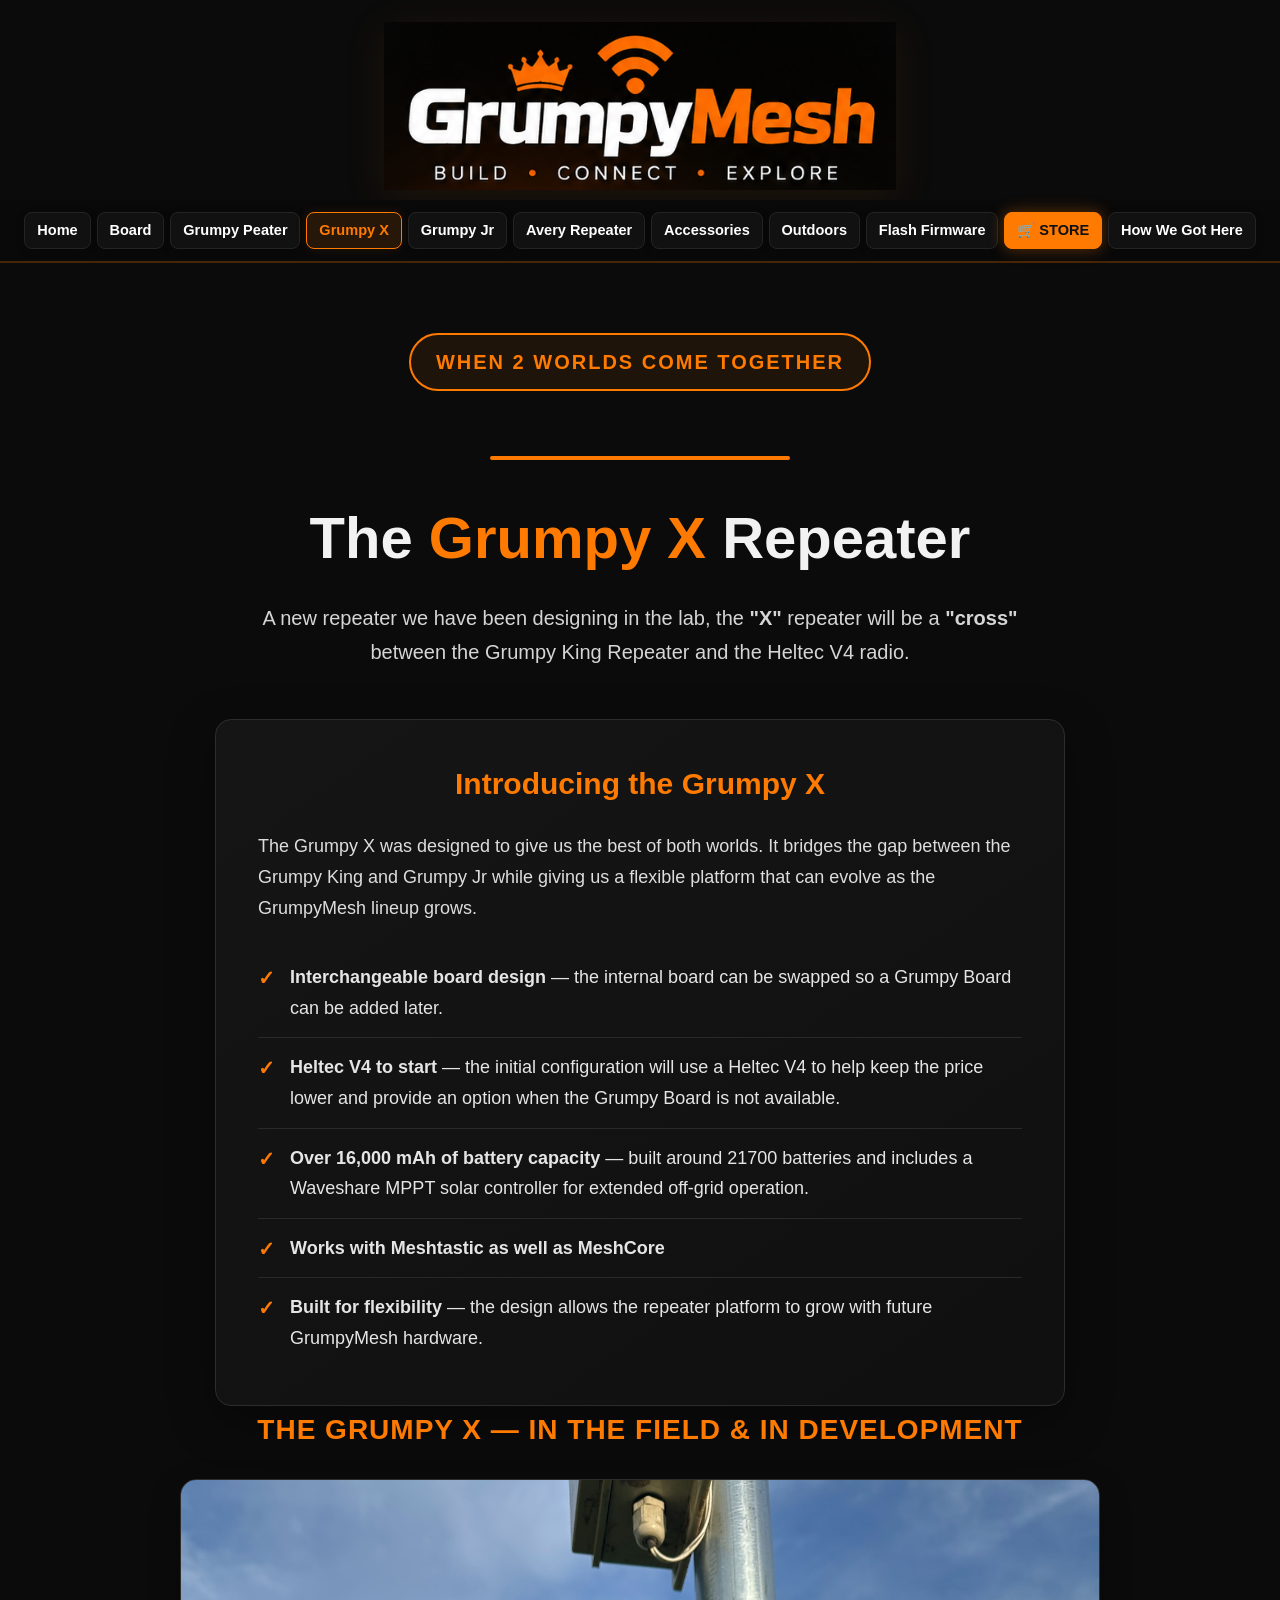
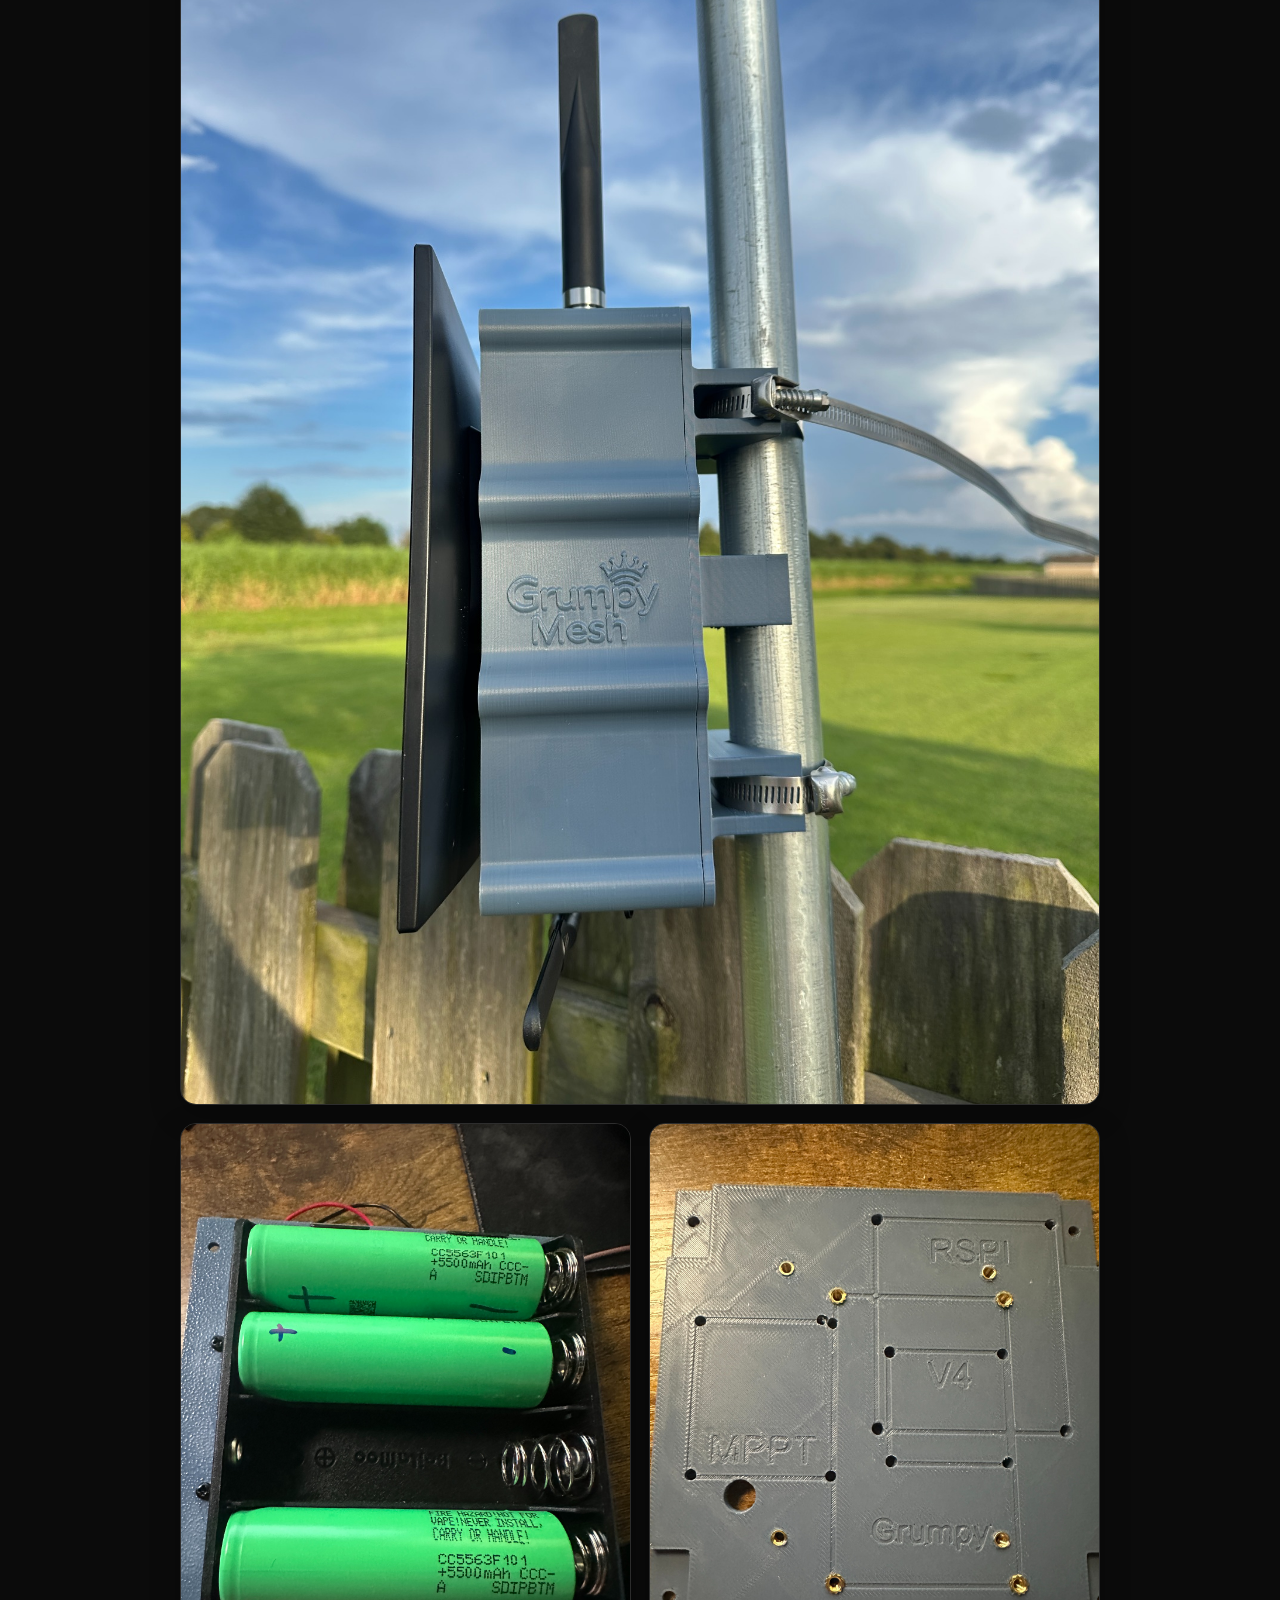
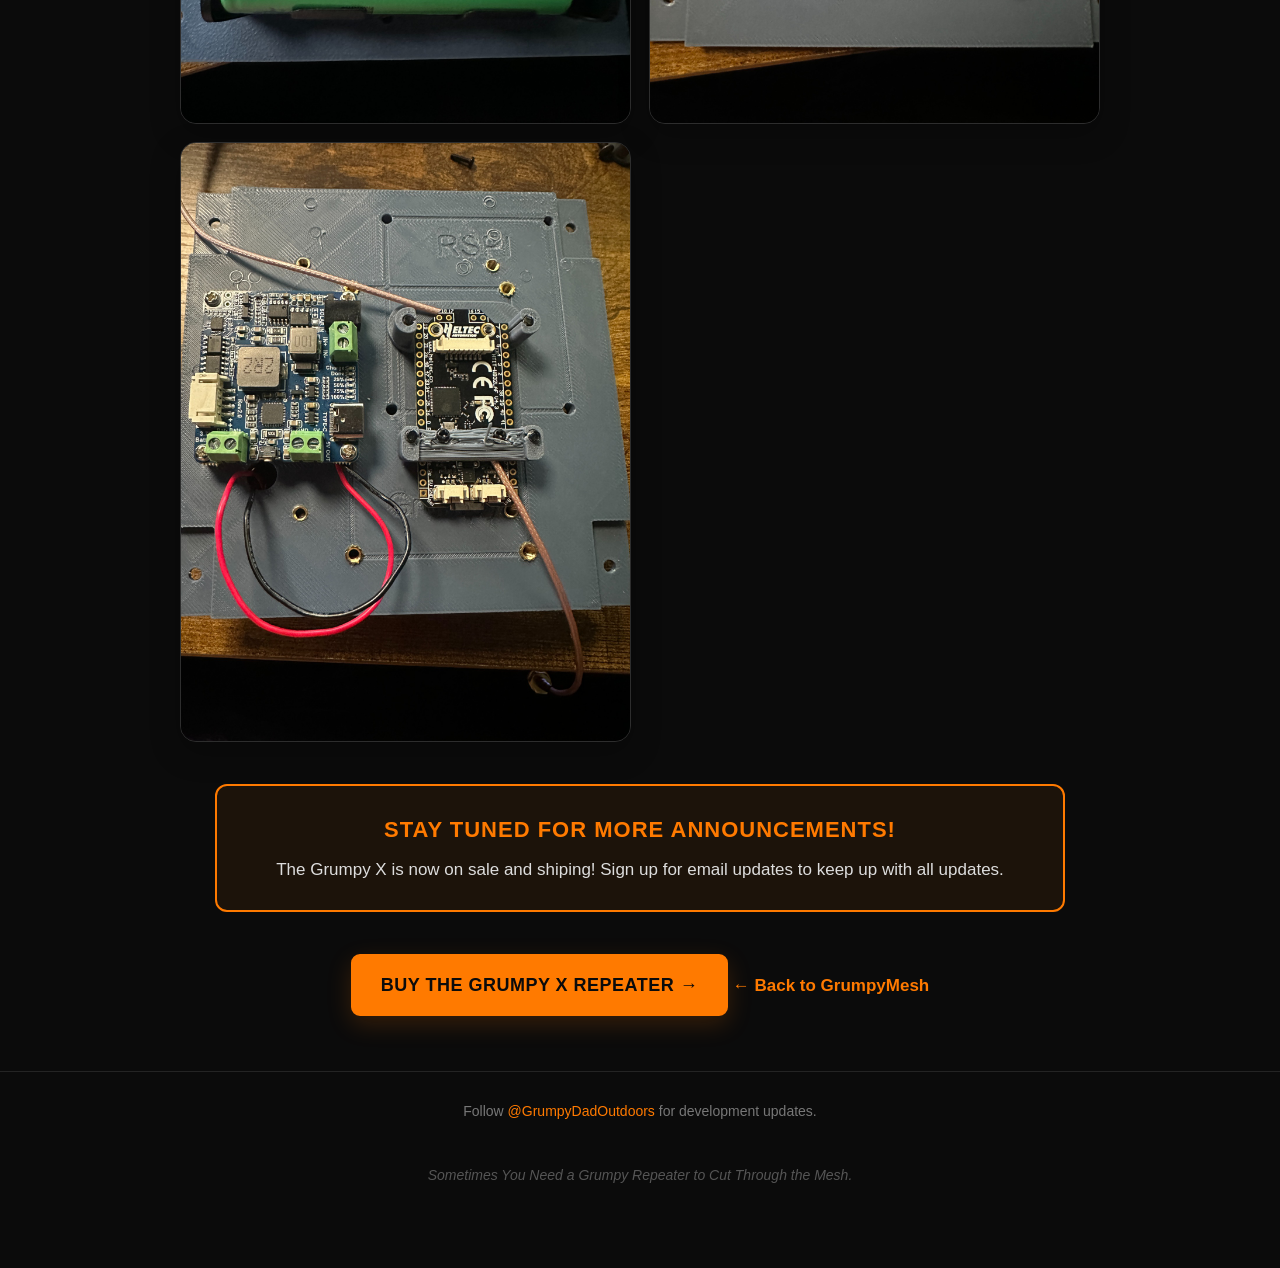
<file: grumpy-x-repeater.html>
<!DOCTYPE html>
<html lang="en">
    <head>
        <meta charset="UTF-8">
        <meta name="viewport" content="width=device-width, initial-scale=1.0">
        <title>
            The Grumpy X Repeater | GrumpyMesh
        </title>
        <meta name="description" content="The Grumpy X Repeater — a new repeater being designed in the GrumpyMesh lab.">
        <style>
* {
    box-sizing:border-box}
    html {
    scroll-behavior:smooth}
    body {
    margin:0;
    background:#0b0b0b;
    color:#f2f2f2;
    font-family:Arial,Helvetica,sans-serif;
    line-height:1.7}
    .top-nav {
    width:100%;
    padding:16px 5%;
    display:flex;
    justify-content:center;
    background:#0b0b0b;
    border-bottom:1px solid #242424}
    .nav-links {
    display:flex;
    align-items:center;
    justify-content:center;
    flex-wrap:wrap;
    gap:6px 10px;
    width:100%}
    .nav-links a {
    color:#fff;
    text-decoration:none;
    padding:10px 13px;
    border-radius:7px;
    font-size:17px;
    font-weight:800;
    border:1px solid #242424;
    background:#111;
    white-space:nowrap}
    .nav-links a:hover,.nav-links a.active {
    color:#ff7a00;
    border-color:#ff7a00;
    background:rgba(255,122,0,.12)}
    .container {
    width:min(1000px,92%);
    margin:0 auto;
    text-align:center;
    padding:70px 0 55px}
    .logo {
    color:#ff7a00;
    font-size:clamp(48px,9vw,82px);
    font-weight:900;
    letter-spacing:4px}
    .line {
    width:300px;
    max-width:70%;
    height:4px;
    background:#ff7a00;
    margin:35px auto 45px;
    border-radius:10px}
    .badge {
    display:inline-block;
    border:2px solid #ff7a00;
    color:#ff7a00;
    background:rgba(255,122,0,.08);
    border-radius:40px;
    padding:10px 25px;
    font-size:20px;
    font-weight:800;
    letter-spacing:2px;
    margin-bottom:30px}
    .headline {
    font-size:clamp(34px,6vw,58px);
    font-weight:900;
    line-height:1.15;
    margin:0 0 30px}
    .highlight {
    color:#ff7a00}
    .intro {
    max-width:820px;
    margin:0 auto;
    color:#d5d5d5;
    font-size:20px}
    .card {
    margin:50px auto 0;
    max-width:850px;
    padding:38px 42px;
    text-align:left;
    background:linear-gradient(145deg,#151515,#101010);
    border:1px solid #2d2d2d;
    border-radius:16px;
    box-shadow:0 15px 45px rgba(0,0,0,.35)}
    .card h2 {
    margin:0 0 22px;
    color:#ff7a00;
    font-size:30px;
    text-align:center}
    .card p {
    margin:0 0 20px;
    color:#ddd;
    font-size:18px}
    .features {
    list-style:none;
    padding:0;
    margin:25px 0 0}
    .features li {
    position:relative;
    padding:14px 0 14px 32px;
    border-bottom:1px solid #292929;
    color:#e5e5e5;
    font-size:18px}
    .features li:last-child {
    border-bottom:0}
    .features li:before {
    content:'✓';
    position:absolute;
    left:0;
    top:13px;
    color:#ff7a00;
    font-weight:900;
    font-size:20px}
    .notice {
    margin:42px auto 0;
    padding:25px;
    max-width:850px;
    border:2px solid #ff7a00;
    border-radius:12px;
    background:rgba(255,122,0,.07)}
    .notice strong {
    display:block;
    color:#ff7a00;
    font-size:22px;
    letter-spacing:1px;
    margin-bottom:7px}
    .notice span {
    color:#ddd;
    font-size:17px}
    .back {
    display:inline-block;
    margin-top:42px;
    color:#ff7a00;
    text-decoration:none;
    font-weight:800;
    font-size:17px}
    .footer {
    border-top:1px solid #242424;
    padding:28px 20px 40px;
    text-align:center;
    color:#777;
    font-size:14px}
    .footer a {
    color:#ff7a00;
    text-decoration:none}
    .tagline {
    text-align:center;
    color:#555;
    font-size:14px;
    padding:0 20px 35px;
    font-style:italic}
    @media(max-width:800px) {
    .top-nav {
    padding:14px 16px;
    display:flex;
    justify-content:center;
    align-items:center}
    .nav-links {
    width:100%;
    justify-content:flex-start;
    flex-wrap:nowrap;
    gap:12px;
    overflow-x:auto;
    overflow-y:hidden;
    white-space:nowrap;
    padding:2px 2px 6px;
    scrollbar-width:none;
    -webkit-overflow-scrolling:touch}
    .nav-links::-webkit-scrollbar {
    display:none}
    .nav-links a {
    flex:0 0 auto;
    font-size:14px;
    padding:8px 9px;
    border:1px solid #242424;
    background:#111;
    box-shadow:0 2px 8px rgba(0,0,0,.18)}
    .container {
    padding-top:45px}
    .intro {
    font-size:18px}
    .card {
    padding:28px 22px;
    margin-top:35px}
    .card h2 {
    font-size:26px}
    .card p,.features li {
    font-size:17px}
    .notice {
    padding:22px 17px}
}
    @media(max-width:520px) {
    .nav-links {
    gap:10px}
    .nav-links a {
    font-size:13px;
    padding:8px}
    .logo {
    letter-spacing:2px}
    .line {
    margin:28px auto 35px}
    .badge {
    font-size:16px;
    padding:9px 18px}
}

    .store-button{
        display:inline-block;
        margin-top:42px;
        padding:14px 28px;
        border:2px solid #ff7a00;
        border-radius:9px;
        background:#ff7a00;
        color:#0b0b0b;
        text-decoration:none;
        font-size:18px;
        font-weight:900;
        letter-spacing:.5px;
        box-shadow:0 8px 25px rgba(255,122,0,.18);
        transition:.2s;
    }
    .store-button:hover{
        background:#0b0b0b;
        color:#ff7a00;
        transform:translateY(-2px);
    }


    .nav-links a.store-link{
        color:#111;
        background:#ff7a00;
        border-color:#ff7a00;
        box-shadow:0 0 16px rgba(255,122,0,.35);
    }
    .nav-links a.store-link:hover{
        color:#111;
        background:#ff9500;
        border-color:#ff9500;
        box-shadow:0 0 20px rgba(255,149,0,.5);
    }


    .x-gallery{
        width:min(1000px,92%);
        margin:0 auto 20px;
        text-align:center;
    }
    .x-gallery h2{
        margin:0 0 25px;
        color:#ff7a00;
        font-size:28px;
        font-weight:900;
        letter-spacing:1px;
        text-transform:uppercase;
    }
    .x-gallery-grid{
        display:grid;
        grid-template-columns:1fr 1fr;
        gap:18px;
    }
    .x-gallery-item{
        background:#111;
        border:1px solid #2d2d2d;
        border-radius:16px;
        overflow:hidden;
        box-shadow:0 10px 30px rgba(0,0,0,.25);
    }
    .x-gallery-item.full{
        grid-column:1 / -1;
    }
    .x-gallery-item a{
        display:block;
        line-height:0;
    }
    .x-gallery-item img{
        width:100%;
        height:auto;
        display:block;
        transition:transform .25s;
    }
    .x-gallery-item:hover img{
        transform:scale(1.015);
    }
    @media(max-width:800px){
        .x-gallery{
            width:92%;
        }
        .x-gallery-grid{
            grid-template-columns:1fr;
        }
        .x-gallery-item.full{
            grid-column:auto;
        }
    }


    .logo-img{display:block;max-width:100%;height:auto;width:min(625px,82%);margin:5px auto 8px;filter:drop-shadow(0 8px 20px rgba(255,122,0,.08))}

.site-logo{
    width:100%;
    display:flex;
    justify-content:center;
    align-items:center;
    padding:22px 20px 10px;
    background:#0b0b0b;
}
.site-logo .logo-img{
    display:block;
    max-width:100%;
    height:auto;
    width:min(625px,82%);
    margin:0 auto;
    filter:drop-shadow(0 8px 20px rgba(255,122,0,.08));
}
@media(max-width:800px){
    .site-logo{
        padding:18px 16px 8px;
    }
    .site-logo .logo-img{
        width:94%;
    }
}
</style>
    

<style>
/* ===== GrumpyMesh Standard Top Banner & Navigation ===== */
.site-logo {
  width: 100% !important;
  display: flex !important;
  justify-content: center !important;
  align-items: center !important;
  padding: 22px 20px 10px !important;
  background: #0b0b0b !important;
  position: relative !important;
  z-index: 1 !important;
}

.site-logo a {
  display: inline-block !important;
  line-height: 0 !important;
  text-decoration: none !important;
}

.site-logo .logo-img,
.logo-img {
  display: block !important;
  max-width: 100% !important;
  height: auto !important;
  width: min(625px, 82%) !important;
  margin: 0 auto !important;
  filter: drop-shadow(0 8px 20px rgba(255, 122, 0, 0.08)) !important;
}

.top-nav,
nav.top-nav {
  position: sticky !important;
  top: 0 !important;
  z-index: 1000 !important;
  display: flex !important;
  justify-content: center !important;
  align-items: center !important;
  width: 100% !important;
  padding: 12px 20px !important;
  background: rgba(10, 10, 10, 0.97) !important;
  backdrop-filter: blur(12px) !important;
  -webkit-backdrop-filter: blur(12px) !important;
  border-bottom: 2px solid rgba(255, 122, 0, 0.25) !important;
}

.top-nav .brand,
nav.top-nav .brand {
  display: none !important;
}

.top-nav .nav-links,
nav.top-nav .nav-links {
  display: flex !important;
  gap: 6px !important;
  flex-wrap: wrap !important;
  justify-content: center !important;
  align-items: center !important;
  width: 100% !important;
  max-width: 1300px !important;
  margin: 0 auto !important;
  padding: 0 !important;
}

.top-nav .nav-links a,
nav.top-nav .nav-links a {
  color: #ffffff !important;
  text-decoration: none !important;
  font-family: Arial, Helvetica, sans-serif !important;
  font-size: 15px !important;
  font-weight: 800 !important;
  padding: 9px 13px !important;
  border-radius: 8px !important;
  transition: all 0.2s ease !important;
  white-space: nowrap !important;
  border: 1px solid #242424 !important;
  background: #111111 !important;
  box-shadow: 0 2px 8px rgba(0, 0, 0, 0.18) !important;
  display: inline-flex !important;
  align-items: center !important;
  justify-content: center !important;
  line-height: 1.2 !important;
  margin: 0 !important;
}

.top-nav .nav-links a:hover,
.top-nav .nav-links a.active,
nav.top-nav .nav-links a:hover,
nav.top-nav .nav-links a.active {
  color: #ff7a00 !important;
  border-color: #ff7a00 !important;
  background: rgba(255, 122, 0, 0.12) !important;
  box-shadow: 0 0 12px rgba(255, 122, 0, 0.10) !important;
}

.top-nav .nav-links a.store-link,
nav.top-nav .nav-links a.store-link {
  color: #111111 !important;
  background: #ff7a00 !important;
  border-color: #ff7a00 !important;
  box-shadow: 0 0 16px rgba(255, 122, 0, 0.35) !important;
}

.top-nav .nav-links a.store-link:hover,
nav.top-nav .nav-links a.store-link:hover {
  color: #111111 !important;
  background: #ff9500 !important;
  border-color: #ff9500 !important;
  box-shadow: 0 0 20px rgba(255, 149, 0, 0.50) !important;
}

@media (max-width: 800px) {
  .site-logo {
    padding: 18px 16px 8px !important;
  }
  .site-logo .logo-img,
  .logo-img {
    width: 94% !important;
  }
}

@media (max-width: 768px) {
  .top-nav,
  nav.top-nav {
    padding: 10px 10px !important;
    display: flex !important;
    justify-content: center !important;
  }
  .top-nav .nav-links,
  nav.top-nav .nav-links {
    width: 100% !important;
    justify-content: flex-start !important;
    flex-wrap: nowrap !important;
    gap: 6px !important;
    overflow-x: auto !important;
    overflow-y: hidden !important;
    white-space: nowrap !important;
    padding: 2px 4px 6px !important;
    scrollbar-width: none !important;
    -webkit-overflow-scrolling: touch !important;
  }
  .top-nav .nav-links::-webkit-scrollbar,
  nav.top-nav .nav-links::-webkit-scrollbar {
    display: none !important;
  }
  .top-nav .nav-links a,
  nav.top-nav .nav-links a {
    flex: 0 0 auto !important;
    font-size: 14px !important;
    padding: 8px 10px !important;
  }
}

@media (max-width: 430px) {
  .top-nav,
  nav.top-nav {
    padding: 8px 6px !important;
  }
  .top-nav .nav-links,
  nav.top-nav .nav-links {
    gap: 4px !important;
  }
  .top-nav .nav-links a,
  nav.top-nav .nav-links a {
    font-size: 13px !important;
    padding: 7px 8px !important;
  }
}
/* ===== End GrumpyMesh Standard Top Banner & Navigation ===== */
</style>

</head>
    <body>
<div class="site-logo">
  <a href="index.html" aria-label="GrumpyMesh Home">
    <img class="logo-img" src="Media/grumpymesh-logo.png" alt="GrumpyMesh Logo">
  </a>
</div>
<nav class="top-nav" aria-label="Main navigation">
  <div class="nav-links">
    <a href="index.html">Home</a>
    <a href="board.html">Board</a>
    <a href="grumpy-peater.html">Grumpy Peater</a>
    <a href="grumpy-x-repeater.html" class="active" aria-current="page">Grumpy X</a>
    <a href="grumpy-jr.html">Grumpy Jr</a>
    <a href="avery-natal.html">Avery Repeater</a>
    <a href="accessories.html">Accessories</a>
    <a href="outdoors.html">Outdoors</a>
    <a href="flasher.html">Flash Firmware</a>
    <a href="https://shop.grumpymesh.com" class="store-link" target="_blank" rel="noopener noreferrer">🛒 STORE</a>
    <a href="how-we-got-here.html">How We Got Here</a>
  </div>
</nav>
        

        <main class="container">
            
            <div class="badge">
                WHEN 2 WORLDS COME TOGETHER 
            </div>
            <div class="line">
            </div>
            <h1 class="headline">
                The
                <span class="highlight">
                    Grumpy X
                </span>
                Repeater
            </h1>
            <div class="intro">
                A new repeater we have been designing in the lab, the
                <strong>
                    "X"
                </strong>
                repeater will be a
                <strong>
                    "cross"
                </strong>
                between the Grumpy King Repeater and the Heltec V4 radio.
            </div>
            <section class="card">
                <h2>
                    Introducing the Grumpy X
                </h2>
                <p>
                    The Grumpy X was designed to give us the best of both worlds. It bridges the gap between the Grumpy King and Grumpy Jr while giving us a flexible platform that can evolve as the GrumpyMesh lineup grows.
                </p>
                <ul class="features">
                    <li>
                        <strong>
                            Interchangeable board design
                        </strong>
                        — the internal board can be swapped so a Grumpy Board can be added later.
                    </li>
                    <li>
                        <strong>
                            Heltec V4 to start
                        </strong>
                        — the initial configuration will use a Heltec V4 to help keep the price lower and provide an option when the Grumpy Board is not available.
                    </li>
                    <li>
                        <strong>
                            Over 16,000 mAh of battery capacity
                        </strong>
                        — built around 21700 batteries and includes a Waveshare MPPT solar controller for extended off-grid operation.
                    </li>
                    <li>
                        <strong>
                            Works with Meshtastic as well as MeshCore
                        </strong>
                    </li>
                    <li>
                        <strong>
                            Built for flexibility
                        </strong>
                        — the design allows the repeater platform to grow with future GrumpyMesh hardware.
                    </li>
                </ul>
            </section>

            <section class="x-gallery">
                <h2>The Grumpy X — In the Field &amp; In Development</h2>
                <div class="x-gallery-grid">
                    <div class="x-gallery-item full">
                        <a href="Media/grumpy-x-field-mounted.jpg" target="_blank" rel="noopener noreferrer">
                            <img src="Media/grumpy-x-field-mounted.jpg" alt="Grumpy X repeater mounted in the field">
                        </a>
                    </div>
                    <div class="x-gallery-item">
                        <a href="Media/grumpy-x-battery-pack.jpg" target="_blank" rel="noopener noreferrer">
                            <img src="Media/grumpy-x-battery-pack.jpg" alt="Grumpy X 21700 battery pack">
                        </a>
                    </div>
                    <div class="x-gallery-item">
                        <a href="Media/grumpy-x-enclosure-back.jpg" target="_blank" rel="noopener noreferrer">
                            <img src="Media/grumpy-x-enclosure-back.jpg" alt="Grumpy X enclosure and mounting plate">
                        </a>
                    </div>
                    <div class="x-gallery-item">
                        <a href="Media/grumpy-x-electronics.jpg" target="_blank" rel="noopener noreferrer">
                            <img src="Media/grumpy-x-electronics.jpg" alt="Grumpy X electronics and Heltec V4 assembly">
                        </a>
                    </div>
                </div>
            </section>

            <section class="notice">
                <strong>
                    STAY TUNED FOR MORE ANNOUNCEMENTS!
                </strong>
                <span>
                    The Grumpy X is now on sale and shiping! Sign up for email updates to keep up with all updates.
                </span>
            </section>

            <a class="store-button" href="https://shop.grumpymesh.com/products/grumpy-x-repeater" target="_blank" rel="noopener noreferrer">
                BUY THE GRUMPY X REPEATER →
            </a>

            <a class="back" href="index.html">
                ← Back to GrumpyMesh
            </a>
        </main>
        <footer class="footer">
            Follow
            <a href="https://www.youtube.com/@GrumpyDadOutdoors" target="_blank">
                @GrumpyDadOutdoors
            </a>
            for development updates.
        </footer>
        <div class="tagline">
            Sometimes You Need a Grumpy Repeater to Cut Through the Mesh.
        </div>
    </body>
</html>
</file>
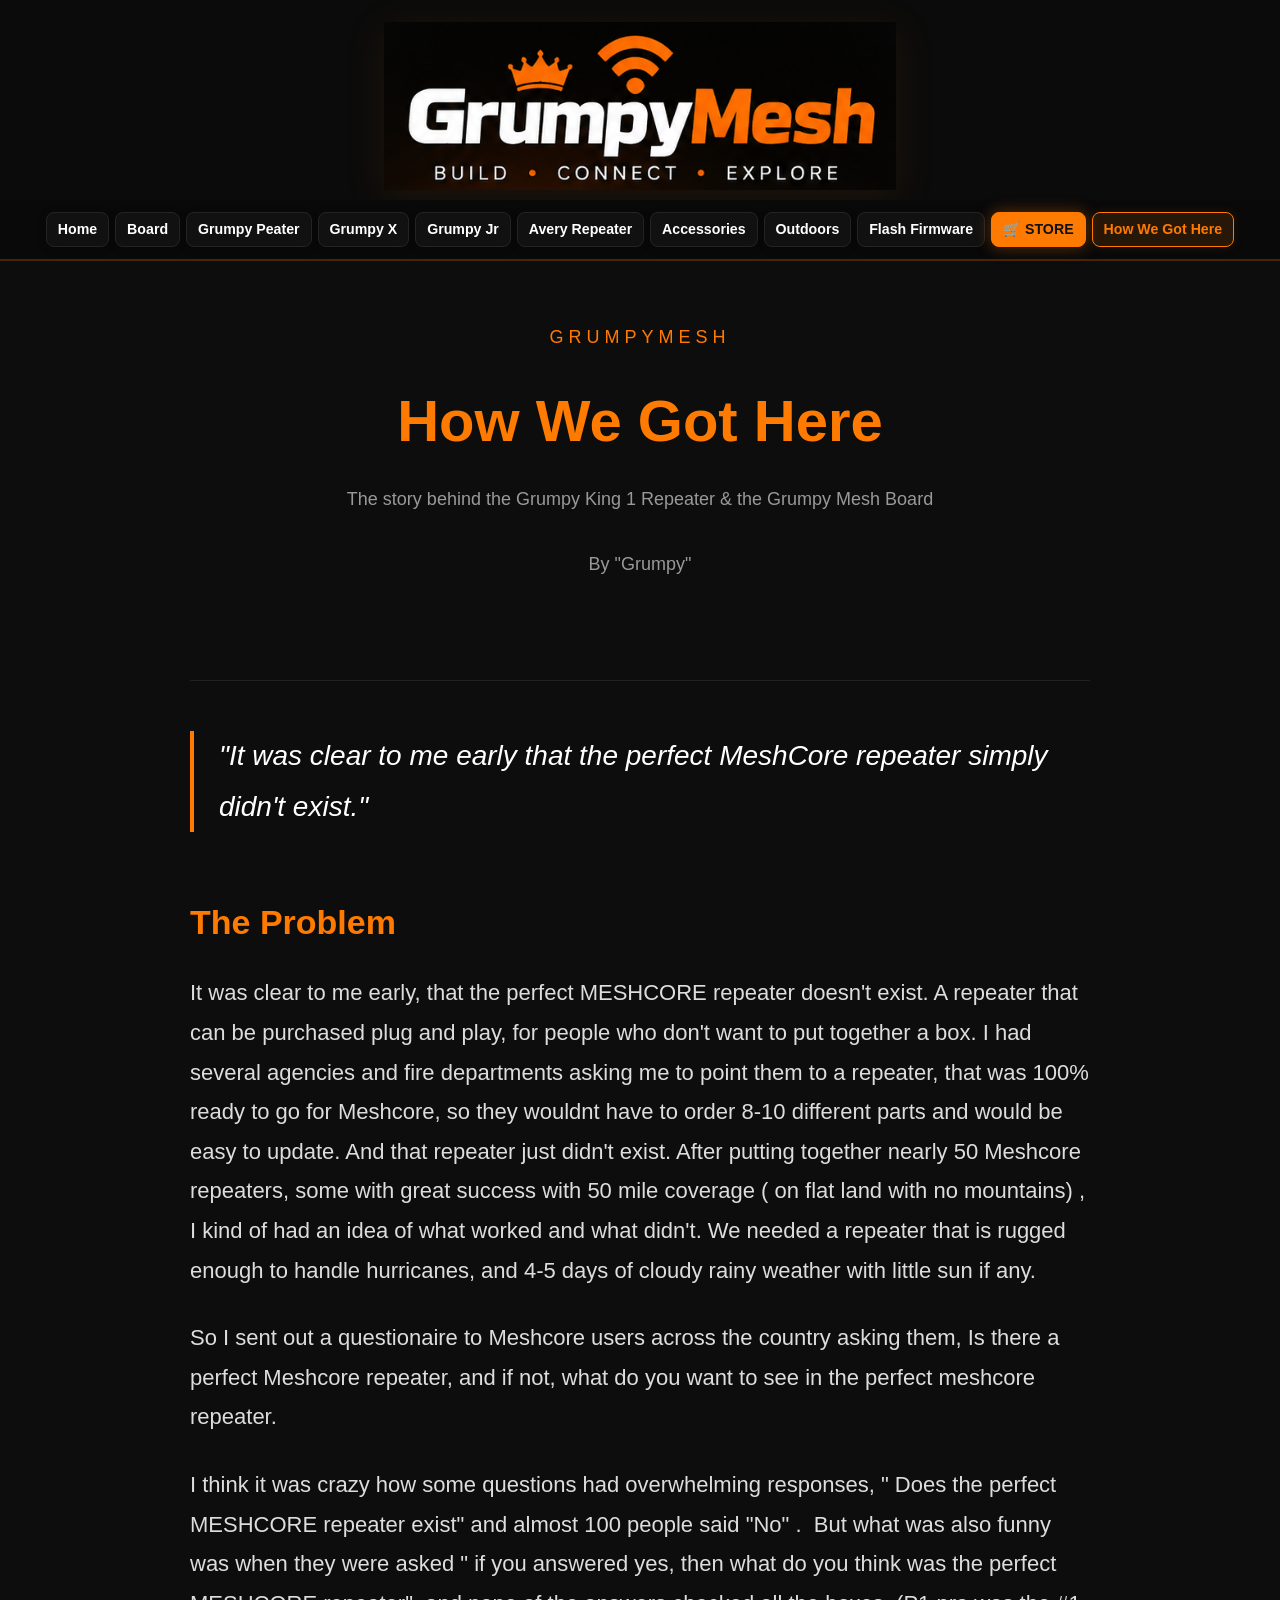
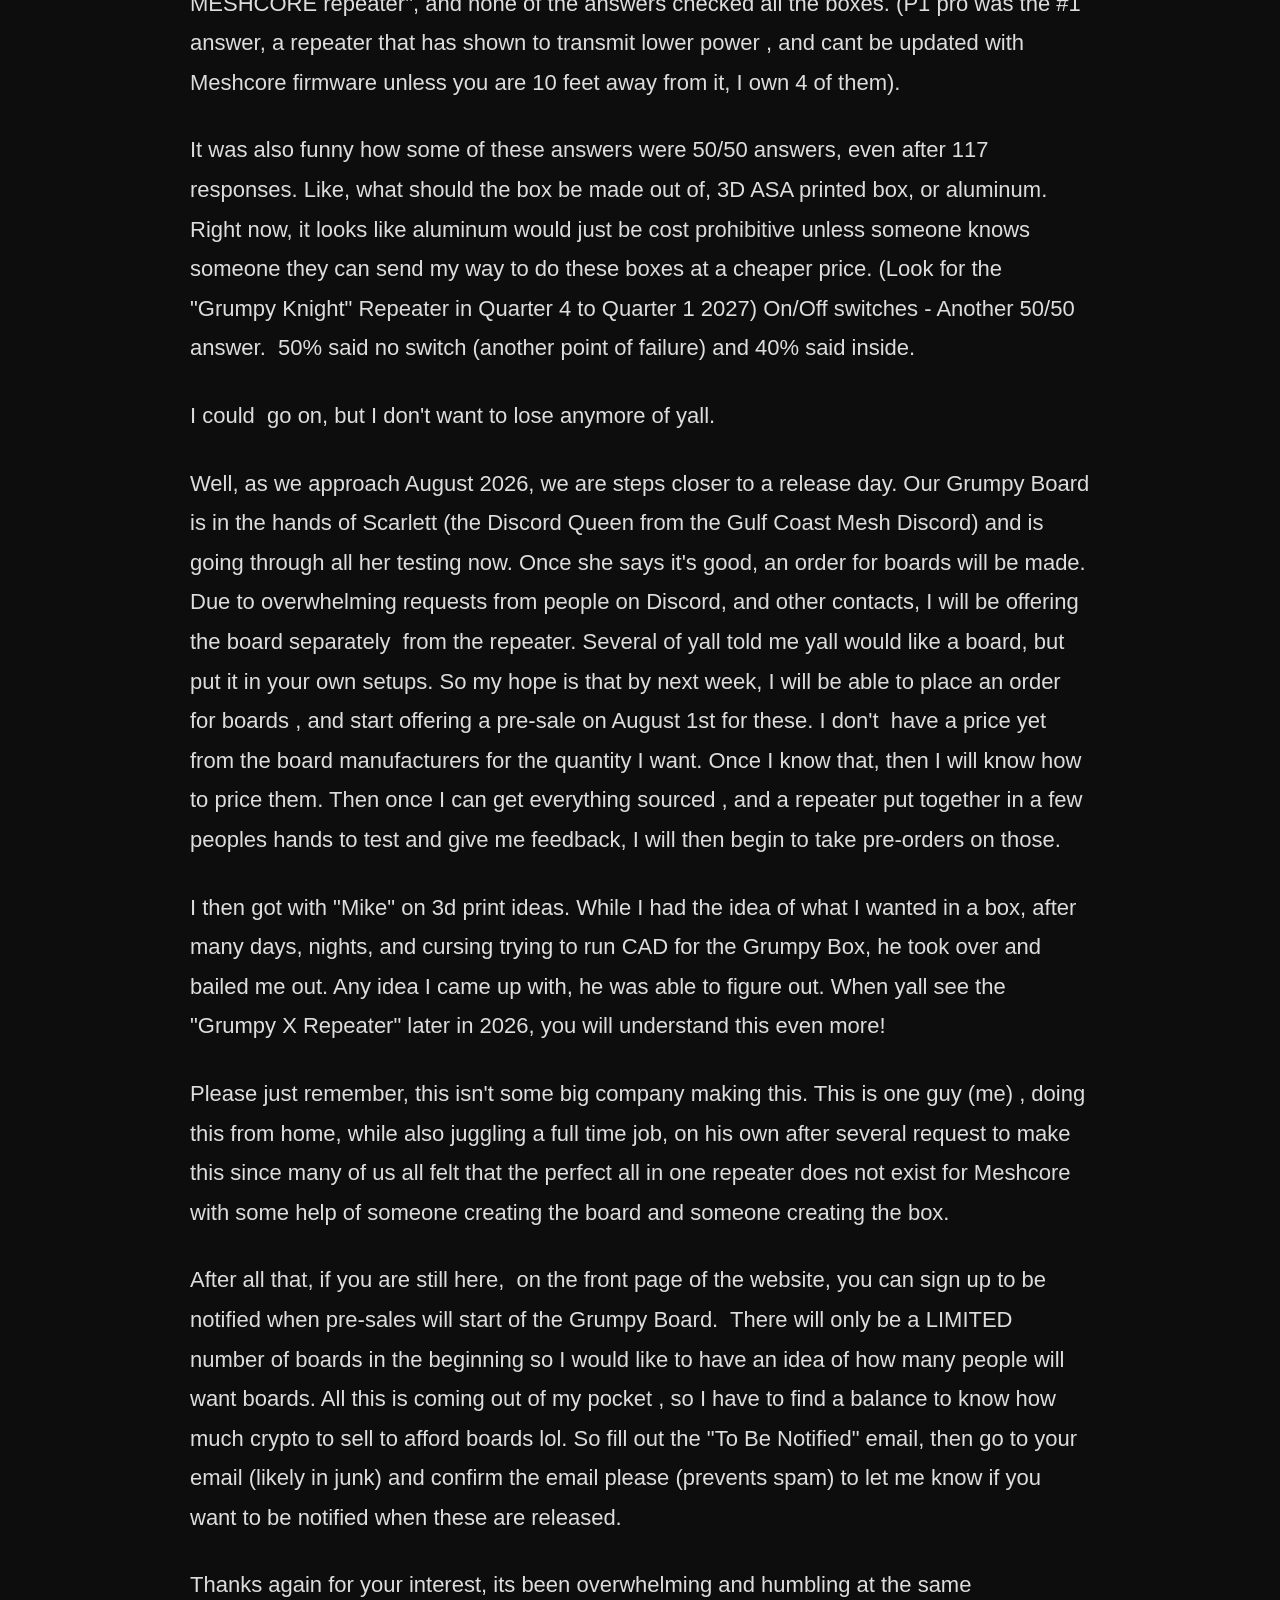
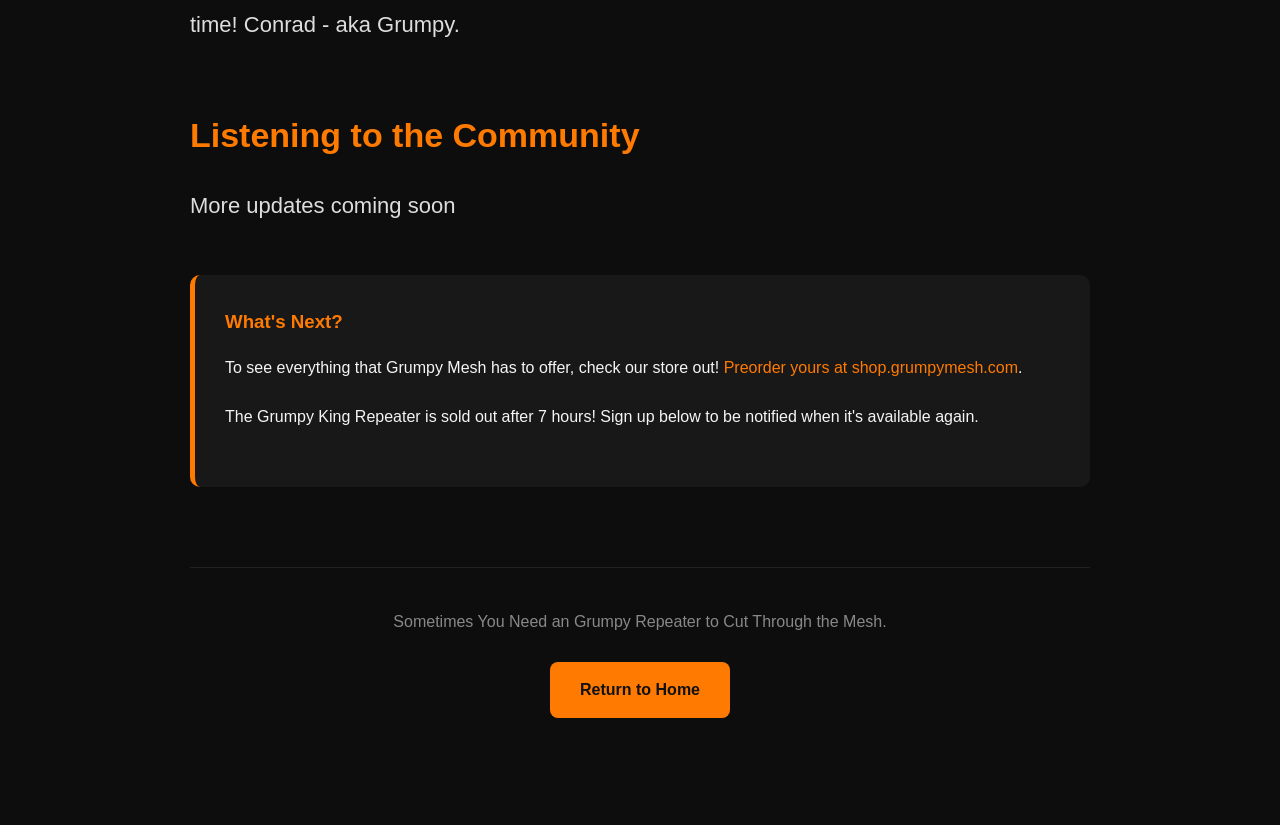
<file: how-we-got-here.html>
<!DOCTYPE html>
<html lang="en">
<head>
<meta charset="UTF-8">
<meta name="viewport" content="width=device-width, initial-scale=1.0">

<title>How We Got Here | GrumpyMesh</title>

<style>

*{
    margin:0;
    padding:0;
    box-sizing:border-box;
}

body{
    background:#0d0d0d;
    color:#f5f5f5;
    font-family:Arial, Helvetica, sans-serif;
    line-height:1.8;
}

.top-nav{
    position:sticky;
    top:0;
    z-index:1000;
    display:flex;
    justify-content:center;
    align-items:center;
    flex-wrap:wrap;
    width:100%;
    padding:12px 20px;
    background:rgba(13,13,13,0.97);
    backdrop-filter:blur(12px);
    border-bottom:2px solid rgba(255,122,0,0.25);
}

.top-nav .brand{
    display:none;
}

.top-nav .nav-links{
    display:flex;
    gap:6px;
    flex-wrap:wrap;
    justify-content:center;
    align-items:center;
    width:100%;
}

.top-nav .nav-links a{
    color:#fff;
    text-decoration:none;
    font-size:17px;
    font-weight:800;
    padding:11px 15px;
    border-radius:8px;
    transition:all .2s;
    white-space:nowrap;
}
    .nav-links a{
        border:1px solid #242424;
        background:#111;
        box-shadow:0 2px 8px rgba(0,0,0,.18);
    }
    .nav-links a:hover,
    .nav-links a.active{
        border-color:#ff7a00;
        background:rgba(255,122,0,.12);
        box-shadow:0 0 12px rgba(255,122,0,.10);
    }

.top-nav .nav-links a:hover,
.top-nav .nav-links a.active{
    color:#ff7a00;
    background:rgba(255,122,0,.12);
    box-shadow:0 0 12px rgba(255,122,0,.10);
}

@media(max-width:768px){
.top-nav{
    padding:14px 20px;
}
.top-nav .nav-links{
    gap:15px;
}
}

.container{
    width:90%;
    max-width:900px;
    margin:auto;
    padding:60px 0;
}

a{
    color:#ff7a00;
    text-decoration:none;
}

.back-button{

    display:inline-block;
    margin-bottom:40px;
    background:#ff7a00;
    color:#111;
    padding:12px 24px;
    border-radius:8px;
    font-weight:bold;
    transition:.3s;
}

.back-button:hover{

    background:#ff9633;

}

.logo{

    text-align:center;
    font-size:18px;
    letter-spacing:5px;
    color:#ff7a00;
    margin-bottom:15px;

}

h1{

    text-align:center;
    font-size:58px;
    color:#ff7a00;
    margin-bottom:10px;

}

.subtitle{

    text-align:center;
    color:#999;
    margin-bottom:60px;
    font-size:18px;

}

.hero{

    border-bottom:1px solid #222;
    padding-bottom:40px;
    margin-bottom:50px;

}

.story{

    font-size:22px;
    color:#ddd;

}

.story p{

    margin-bottom:28px;

}

.story h2{

    color:#ff7a00;
    margin-top:60px;
    margin-bottom:20px;
    font-size:34px;

}

.quote{

    border-left:4px solid #ff7a00;
    padding-left:25px;
    font-size:28px;
    font-style:italic;
    color:white;
    margin:40px 0;

}

.notice{

    background:#181818;
    border-left:5px solid #ff7a00;
    padding:30px;
    border-radius:10px;
    margin:50px 0;

}

.notice h3{

    color:#ff7a00;
    margin-bottom:15px;

}

.notice a{
    color:#ff7a00;
}

.ml-embedded{
    margin-top:25px;
    display:flex;
    justify-content:center;
}

.footer{

    text-align:center;
    margin-top:80px;
    padding-top:40px;
    border-top:1px solid #222;

}

.footer p{

    color:#888;
    margin-bottom:25px;

}

.home-button{

    display:inline-block;
    background:#ff7a00;
    color:#111;
    padding:14px 30px;
    border-radius:8px;
    font-weight:bold;

}

.home-button:hover{

    background:#ff9633;

}

@media(max-width:700px){

h1{

font-size:42px;

}

.story{

font-size:20px;

}

.quote{

font-size:24px;

}

}

</style>

<!-- MailerLite Universal -->
<script>
    (function(w,d,e,u,f,l,n){w[f]=w[f]||function(){(w[f].q=w[f].q||[])
    .push(arguments);},l=d.createElement(e),l.async=1,l.src=u,
    n=d.getElementsByTagName(e)[0],n.parentNode.insertBefore(l,n);})
    (window,document,'script','https://assets.mailerlite.com/js/universal.js','ml');
    ml('account', '2524676');
</script>
<!-- End MailerLite Universal -->

<style>
/* GrumpyMesh mobile navigation/content fixes */
* { box-sizing: border-box; }

html, body {
  width: 100%;
  max-width: 100%;
  overflow-x: hidden;
}

img, video, iframe {
  max-width: 100%;
  height: auto;
}

@media (max-width: 768px) {
  body {
    width: 100%;
    overflow-x: hidden;
  }

  .top-nav, nav {
    width: 100%;
    max-width: 100%;
    padding: 14px 16px !important;
    display: flex !important;
    flex-wrap: wrap !important;
    align-items: center !important;
    gap: 10px 16px !important;
  }

  .top-nav .brand, nav .brand {
    flex: 0 0 auto;
    white-space: nowrap;
  }

  .top-nav .nav-links, nav .nav-links,
  nav > div:last-child {
    flex: 1 1 100% !important;
    width: 100% !important;
    min-width: 0;
    display: flex !important;
    justify-content: flex-start !important;
    align-items: center !important;
    gap: 16px !important;
    overflow-x: auto !important;
    overflow-y: hidden !important;
    white-space: nowrap !important;
    padding: 2px 2px 6px !important;
    -webkit-overflow-scrolling: touch;
    scrollbar-width: none;
  }

  .top-nav .nav-links::-webkit-scrollbar,
  nav .nav-links::-webkit-scrollbar,
  nav > div:last-child::-webkit-scrollbar {
    display: none;
  }

  .top-nav .nav-links a, nav .nav-links a, nav > div:last-child a {
    flex: 0 0 auto !important;
    white-space: nowrap !important;
    margin: 0 !important;
    font-size: 14px !important;
    line-height: 1.2;
  }

  main, section, .container, .content, .hero {
    max-width: 100% !important;
  }

  h1 {
    max-width: 100%;
    overflow-wrap: break-word;
  }

  p {
    max-width: 100%;
    overflow-wrap: break-word;
  }

  table {
    display: block;
    max-width: 100%;
    overflow-x: auto;
  }

  pre, code {
    max-width: 100%;
    overflow-x: auto;
  }
}

/* Extra-small phones */
@media (max-width: 430px) {
  .top-nav, nav {
    padding-left: 12px !important;
    padding-right: 12px !important;
  }

  .top-nav .nav-links, nav .nav-links,
  nav > div:last-child {
    gap: 13px !important;
  }

  .top-nav .nav-links a, nav .nav-links a, nav > div:last-child a {
    font-size: 13px !important;
  }
}
</style>
<style>
/* ===== GrumpyMesh Standard Top Banner & Navigation ===== */
.site-logo {
  width: 100% !important;
  display: flex !important;
  justify-content: center !important;
  align-items: center !important;
  padding: 22px 20px 10px !important;
  background: #0b0b0b !important;
  position: relative !important;
  z-index: 1 !important;
}

.site-logo a {
  display: inline-block !important;
  line-height: 0 !important;
  text-decoration: none !important;
}

.site-logo .logo-img,
.logo-img {
  display: block !important;
  max-width: 100% !important;
  height: auto !important;
  width: min(625px, 82%) !important;
  margin: 0 auto !important;
  filter: drop-shadow(0 8px 20px rgba(255, 122, 0, 0.08)) !important;
}

.top-nav,
nav.top-nav {
  position: sticky !important;
  top: 0 !important;
  z-index: 1000 !important;
  display: flex !important;
  justify-content: center !important;
  align-items: center !important;
  width: 100% !important;
  padding: 12px 20px !important;
  background: rgba(10, 10, 10, 0.97) !important;
  backdrop-filter: blur(12px) !important;
  -webkit-backdrop-filter: blur(12px) !important;
  border-bottom: 2px solid rgba(255, 122, 0, 0.25) !important;
}

.top-nav .brand,
nav.top-nav .brand {
  display: none !important;
}

.top-nav .nav-links,
nav.top-nav .nav-links {
  display: flex !important;
  gap: 6px !important;
  flex-wrap: wrap !important;
  justify-content: center !important;
  align-items: center !important;
  width: 100% !important;
  max-width: 1300px !important;
  margin: 0 auto !important;
  padding: 0 !important;
}

.top-nav .nav-links a,
nav.top-nav .nav-links a {
  color: #ffffff !important;
  text-decoration: none !important;
  font-family: Arial, Helvetica, sans-serif !important;
  font-size: 15px !important;
  font-weight: 800 !important;
  padding: 9px 13px !important;
  border-radius: 8px !important;
  transition: all 0.2s ease !important;
  white-space: nowrap !important;
  border: 1px solid #242424 !important;
  background: #111111 !important;
  box-shadow: 0 2px 8px rgba(0, 0, 0, 0.18) !important;
  display: inline-flex !important;
  align-items: center !important;
  justify-content: center !important;
  line-height: 1.2 !important;
  margin: 0 !important;
}

.top-nav .nav-links a:hover,
.top-nav .nav-links a.active,
nav.top-nav .nav-links a:hover,
nav.top-nav .nav-links a.active {
  color: #ff7a00 !important;
  border-color: #ff7a00 !important;
  background: rgba(255, 122, 0, 0.12) !important;
  box-shadow: 0 0 12px rgba(255, 122, 0, 0.10) !important;
}

.top-nav .nav-links a.store-link,
nav.top-nav .nav-links a.store-link {
  color: #111111 !important;
  background: #ff7a00 !important;
  border-color: #ff7a00 !important;
  box-shadow: 0 0 16px rgba(255, 122, 0, 0.35) !important;
}

.top-nav .nav-links a.store-link:hover,
nav.top-nav .nav-links a.store-link:hover {
  color: #111111 !important;
  background: #ff9500 !important;
  border-color: #ff9500 !important;
  box-shadow: 0 0 20px rgba(255, 149, 0, 0.50) !important;
}

@media (max-width: 800px) {
  .site-logo {
    padding: 18px 16px 8px !important;
  }
  .site-logo .logo-img,
  .logo-img {
    width: 94% !important;
  }
}

@media (max-width: 768px) {
  .top-nav,
  nav.top-nav {
    padding: 10px 10px !important;
    display: flex !important;
    justify-content: center !important;
  }
  .top-nav .nav-links,
  nav.top-nav .nav-links {
    width: 100% !important;
    justify-content: flex-start !important;
    flex-wrap: nowrap !important;
    gap: 6px !important;
    overflow-x: auto !important;
    overflow-y: hidden !important;
    white-space: nowrap !important;
    padding: 2px 4px 6px !important;
    scrollbar-width: none !important;
    -webkit-overflow-scrolling: touch !important;
  }
  .top-nav .nav-links::-webkit-scrollbar,
  nav.top-nav .nav-links::-webkit-scrollbar {
    display: none !important;
  }
  .top-nav .nav-links a,
  nav.top-nav .nav-links a {
    flex: 0 0 auto !important;
    font-size: 14px !important;
    padding: 8px 10px !important;
  }
}

@media (max-width: 430px) {
  .top-nav,
  nav.top-nav {
    padding: 8px 6px !important;
  }
  .top-nav .nav-links,
  nav.top-nav .nav-links {
    gap: 4px !important;
  }
  .top-nav .nav-links a,
  nav.top-nav .nav-links a {
    font-size: 13px !important;
    padding: 7px 8px !important;
  }
}
/* ===== End GrumpyMesh Standard Top Banner & Navigation ===== */
</style>

</head>

<body>

<div class="site-logo">
  <a href="index.html" aria-label="GrumpyMesh Home">
    <img class="logo-img" src="Media/grumpymesh-logo.png" alt="GrumpyMesh Logo">
  </a>
</div>
<nav class="top-nav" aria-label="Main navigation">
  <div class="nav-links">
    <a href="index.html">Home</a>
    <a href="board.html">Board</a>
    <a href="grumpy-peater.html">Grumpy Peater</a>
    <a href="grumpy-x-repeater.html">Grumpy X</a>
    <a href="grumpy-jr.html">Grumpy Jr</a>
    <a href="avery-natal.html">Avery Repeater</a>
    <a href="accessories.html">Accessories</a>
    <a href="outdoors.html">Outdoors</a>
    <a href="flasher.html">Flash Firmware</a>
    <a href="https://shop.grumpymesh.com" class="store-link" target="_blank" rel="noopener noreferrer">🛒 STORE</a>
    <a href="how-we-got-here.html" class="active" aria-current="page">How We Got Here</a>
  </div>
</nav>

<div class="container">

<div class="hero">

<div class="logo">

GRUMPYMESH

</div>

<h1>

How We Got Here

</h1>

<div class="subtitle">

The story behind the Grumpy King 1 Repeater & the Grumpy Mesh Board

<br><br>

By "Grumpy" 

</div>

</div>


<div class="quote">

"It was clear to me early that the perfect MeshCore repeater simply didn't exist."

</div>


<div class="story">



<h2>The Problem</h2>

<p>It was clear to me early, that the perfect MESHCORE repeater doesn't exist. A repeater that can be purchased plug and play, for people who don't want to put together a box. I had several agencies and fire departments asking me to point them to a repeater, that was 100% ready to go for Meshcore, so they wouldnt have to order 8-10 different parts and would be easy to update. And that repeater just didn't exist.
    After putting together nearly 50 Meshcore repeaters, some with great success with 50 mile coverage ( on flat land with no mountains) , I kind of had an idea of what worked and what didn't. We needed a repeater that is rugged enough to handle hurricanes, and 4-5 days of cloudy rainy weather with little sun if any. </p>

<p>So I sent out a questionaire to Meshcore users across the country asking them, Is there a perfect Meshcore repeater, and if not, what do you want to see in the perfect meshcore repeater.  </p>

<p>I think it was crazy how some questions had overwhelming responses, " Does the perfect MESHCORE repeater exist" and almost 100 people said "No" .  But what was also funny was when they were asked " if you answered yes, then what do you think was the perfect MESHCORE repeater", and none of the answers checked all the boxes. (P1 pro was the #1 answer, a repeater that has shown to transmit lower power , and cant be updated with Meshcore firmware unless you are 10 feet away from it, I own 4 of them). </p>

<p>It was also funny how some of these answers were 50/50 answers, even after 117 responses. Like, what should the box be made out of, 3D ASA printed box, or aluminum. Right now, it looks like aluminum would just be cost prohibitive unless someone knows someone they can send my way to do these boxes at a cheaper price. (Look for the "Grumpy Knight" Repeater in Quarter 4 to Quarter 1 2027) On/Off switches - Another 50/50 answer.  50% said no switch (another point of failure) and 40% said inside. </p>

<p>I could  go on, but I don't want to lose anymore of yall. </p>

<p>Well, as we approach August 2026, we are steps closer to a release day. Our Grumpy Board is in the hands of Scarlett (the Discord Queen from the Gulf Coast Mesh Discord) and is going through all her testing now. Once she says it's good, an order for boards will be made. Due to overwhelming requests from people on Discord, and other contacts, I will be offering the board separately  from the repeater. Several of yall told me yall would like a board, but put it in your own setups. So my hope is that by next week, I will be able to place an order for boards , and start offering a pre-sale on August 1st for these. I don't  have a price yet from the board manufacturers for the quantity I want. Once I know that, then I will know how to price them. Then once I can get everything sourced , and a repeater put together in a few peoples hands to test and give me feedback, I will then begin to take pre-orders on those. </p>

 <p>I then got with "Mike" on 3d print ideas. While I had the idea of what I wanted in a box, after many days, nights, and cursing trying to run CAD for the Grumpy Box, he took over and bailed me out. Any idea I came up with, he was able to figure out. When yall see the "Grumpy X Repeater" later in 2026, you will understand this even more! </p>   
<p>Please just remember, this isn't some big company making this. This is one guy (me) , doing this from home, while also juggling a full time job,  on his own after several request to make this since many of us all felt that the perfect all in one repeater does not exist for Meshcore with some help of someone creating the board and someone creating the box. </p>

<p>After all that, if you are still here,  on the front page of the website, you can sign up to be notified when pre-sales will start of the Grumpy Board.  There will only be a LIMITED number of boards in the beginning so I would like to have an idea of how many people will want boards. All this is coming out of my pocket , so I have to find a balance to know how much crypto to sell to afford boards lol. So  fill out the "To Be Notified" email, then go to your email (likely in junk) and confirm the email please (prevents spam) to let me know if you want to be notified when these are released.</p>

<p>Thanks again for your interest, its been overwhelming and humbling at the same time! Conrad - aka Grumpy.</p>

<h2>Listening to the Community</h2>

<p>More updates coming soon</p>



<!-- ===================================================== -->

</div>


<div class="notice">

<h3>

What's Next?

</h3>

<p>

To see everything that Grumpy Mesh has to offer, check our store out!
<a href="https://shop.grumpymesh.com" target="_blank">Preorder yours at shop.grumpymesh.com</a>.

</p>

<p style="margin-top:20px;">

The Grumpy King Repeater is sold out after 7 hours! Sign up below to be notified when it's available again.

</p>

<div class="ml-embedded" data-form="Pc8Yta"></div>

</div>


<div class="footer">

<p>

Sometimes You Need an Grumpy Repeater to Cut Through the Mesh.

</p>

<a href="index.html" class="home-button">

Return to Home

</a>

</div>

</div>

</body>
</html>
</file>
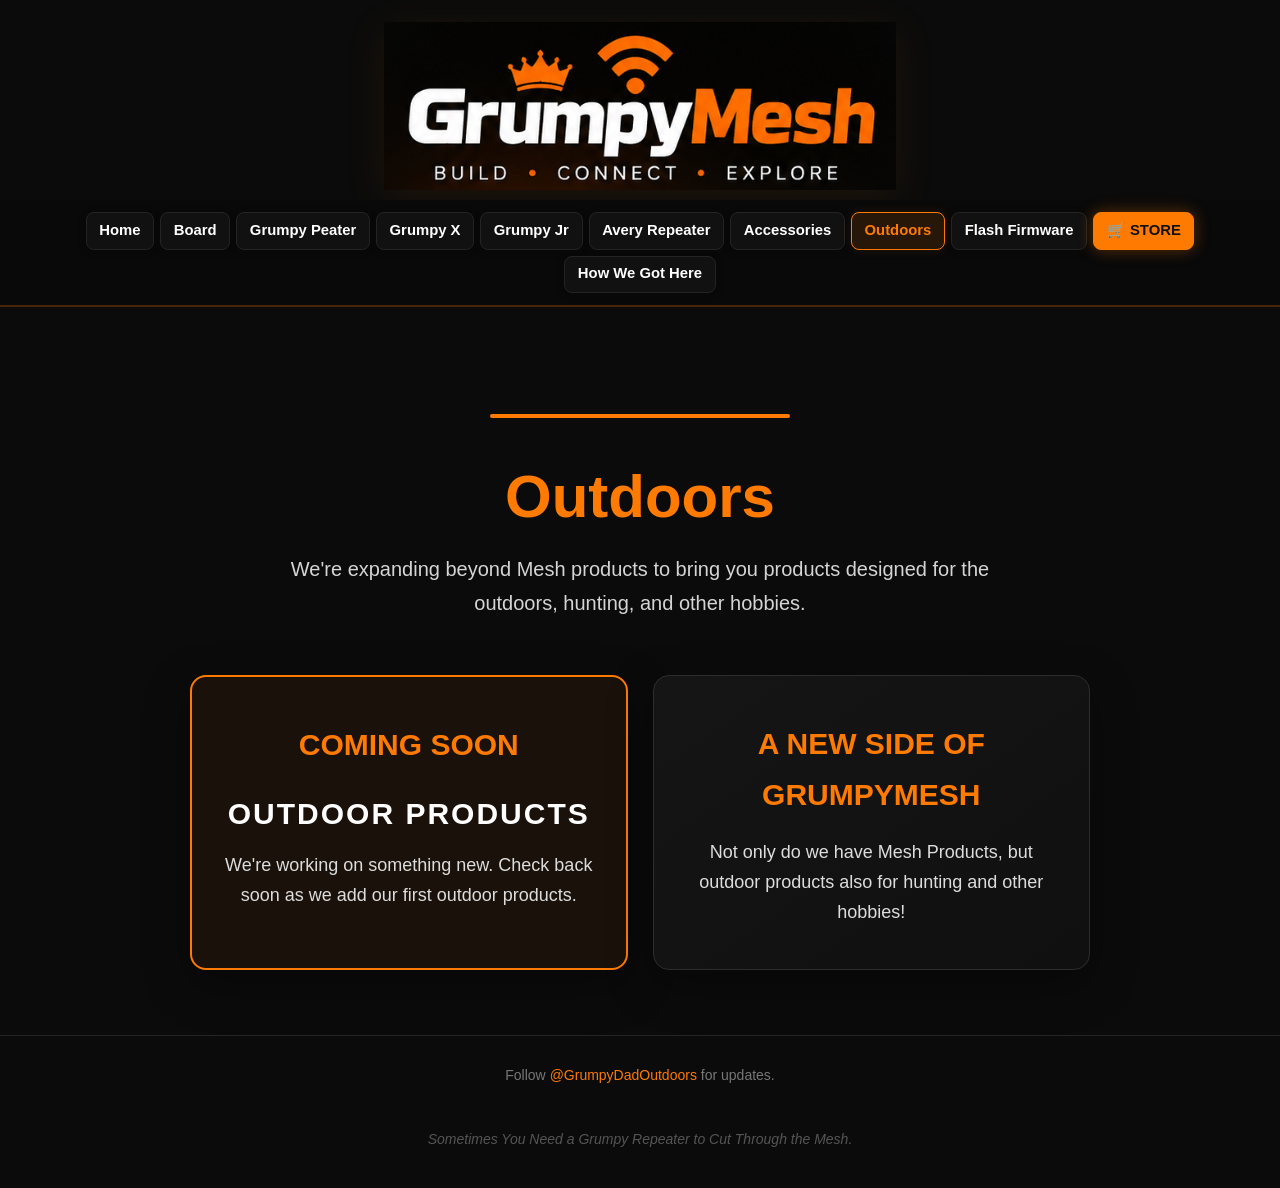
<file: outdoors.html>
<!DOCTYPE html>
<html lang="en"><head><meta charset="UTF-8"><meta name="viewport" content="width=device-width, initial-scale=1.0"><meta name="theme-color" content="#0b0b0b"><title>Outdoors | GrumpyMesh</title><style>*{box-sizing:border-box}body{margin:0;background:#0b0b0b;color:#f2f2f2;font-family:Arial,Helvetica,sans-serif;line-height:1.7}.top-nav{width:100%;padding:16px 5%;display:flex;justify-content:center;align-items:center;background:#0b0b0b;border-bottom:1px solid #242424}.nav-links{display:flex;justify-content:center;flex-wrap:wrap;gap:6px 10px}.nav-links a{border:1px solid #242424;background:#111;box-shadow:0 2px 8px rgba(0,0,0,.18)}.nav-links a:hover,.nav-links a.active{border-color:#ff7a00;background:rgba(255,122,0,.12);box-shadow:0 0 12px rgba(255,122,0,.10)}.nav-links a{color:#fff;text-decoration:none;padding:10px 13px;border-radius:7px;font-size:17px;font-weight:800;white-space:nowrap}.nav-links a:hover,.nav-links a.active{color:#ff7a00;background:rgba(255,122,0,.1)}.container{width:min(1000px,92%);margin:auto;text-align:center;padding:75px 0 65px}.logo{color:#ff7a00;font-size:clamp(48px,9vw,82px);font-weight:900;letter-spacing:4px;line-height:1.05}.line{width:300px;max-width:70%;height:4px;background:#ff7a00;margin:32px auto 45px;border-radius:10px}.headline{font-size:clamp(38px,6vw,60px);font-weight:900;line-height:1.12;margin:0 0 22px}.highlight{color:#ff7a00}.intro{max-width:780px;margin:auto;color:#d5d5d5;font-size:20px}.boxes{display:grid;grid-template-columns:repeat(2,minmax(0,1fr));gap:25px;margin:55px auto 0;max-width:900px}.box{padding:42px 32px;background:linear-gradient(145deg,#151515,#101010);border:1px solid #2d2d2d;border-radius:16px;box-shadow:0 15px 45px rgba(0,0,0,.35)}.box.coming-soon{border:2px solid #ff7a00;background:rgba(255,122,0,.06)}.box h2{margin:0 0 18px;color:#ff7a00;font-size:30px}.box p{margin:0;color:#ddd;font-size:18px;line-height:1.65}.coming-label{display:block;color:#fff;font-size:30px;font-weight:900;letter-spacing:2px;margin-bottom:12px}.footer{border-top:1px solid #242424;padding:28px 20px 40px;text-align:center;color:#777;font-size:14px}.footer a{color:#ff7a00;text-decoration:none}.tagline{text-align:center;color:#555;font-size:14px;padding:0 20px 35px;font-style:italic}@media(max-width:800px){.top-nav{padding:14px 16px}.nav-links{width:100%;justify-content:flex-start;flex-wrap:nowrap;gap:16px;overflow-x:auto;white-space:nowrap;padding:2px 2px 6px;scrollbar-width:none}.nav-links::-webkit-scrollbar{display:none}.nav-links a{font-size:14px;padding:8px 9px;flex:0 0 auto}.container{padding-top:50px}.intro{font-size:18px}.boxes{grid-template-columns:1fr;gap:18px;margin-top:40px}.box{padding:34px 24px}}</style>

<style>
/* ===== GrumpyMesh Standard Top Banner & Navigation ===== */
.site-logo {
  width: 100% !important;
  display: flex !important;
  justify-content: center !important;
  align-items: center !important;
  padding: 22px 20px 10px !important;
  background: #0b0b0b !important;
  position: relative !important;
  z-index: 1 !important;
}

.site-logo a {
  display: inline-block !important;
  line-height: 0 !important;
  text-decoration: none !important;
}

.site-logo .logo-img,
.logo-img {
  display: block !important;
  max-width: 100% !important;
  height: auto !important;
  width: min(625px, 82%) !important;
  margin: 0 auto !important;
  filter: drop-shadow(0 8px 20px rgba(255, 122, 0, 0.08)) !important;
}

.top-nav,
nav.top-nav {
  position: sticky !important;
  top: 0 !important;
  z-index: 1000 !important;
  display: flex !important;
  justify-content: center !important;
  align-items: center !important;
  width: 100% !important;
  padding: 12px 20px !important;
  background: rgba(10, 10, 10, 0.97) !important;
  backdrop-filter: blur(12px) !important;
  -webkit-backdrop-filter: blur(12px) !important;
  border-bottom: 2px solid rgba(255, 122, 0, 0.25) !important;
}

.top-nav .brand,
nav.top-nav .brand {
  display: none !important;
}

.top-nav .nav-links,
nav.top-nav .nav-links {
  display: flex !important;
  gap: 6px !important;
  flex-wrap: wrap !important;
  justify-content: center !important;
  align-items: center !important;
  width: 100% !important;
  max-width: 1300px !important;
  margin: 0 auto !important;
  padding: 0 !important;
}

.top-nav .nav-links a,
nav.top-nav .nav-links a {
  color: #ffffff !important;
  text-decoration: none !important;
  font-family: Arial, Helvetica, sans-serif !important;
  font-size: 15px !important;
  font-weight: 800 !important;
  padding: 9px 13px !important;
  border-radius: 8px !important;
  transition: all 0.2s ease !important;
  white-space: nowrap !important;
  border: 1px solid #242424 !important;
  background: #111111 !important;
  box-shadow: 0 2px 8px rgba(0, 0, 0, 0.18) !important;
  display: inline-flex !important;
  align-items: center !important;
  justify-content: center !important;
  line-height: 1.2 !important;
  margin: 0 !important;
}

.top-nav .nav-links a:hover,
.top-nav .nav-links a.active,
nav.top-nav .nav-links a:hover,
nav.top-nav .nav-links a.active {
  color: #ff7a00 !important;
  border-color: #ff7a00 !important;
  background: rgba(255, 122, 0, 0.12) !important;
  box-shadow: 0 0 12px rgba(255, 122, 0, 0.10) !important;
}

.top-nav .nav-links a.store-link,
nav.top-nav .nav-links a.store-link {
  color: #111111 !important;
  background: #ff7a00 !important;
  border-color: #ff7a00 !important;
  box-shadow: 0 0 16px rgba(255, 122, 0, 0.35) !important;
}

.top-nav .nav-links a.store-link:hover,
nav.top-nav .nav-links a.store-link:hover {
  color: #111111 !important;
  background: #ff9500 !important;
  border-color: #ff9500 !important;
  box-shadow: 0 0 20px rgba(255, 149, 0, 0.50) !important;
}

@media (max-width: 800px) {
  .site-logo {
    padding: 18px 16px 8px !important;
  }
  .site-logo .logo-img,
  .logo-img {
    width: 94% !important;
  }
}

@media (max-width: 768px) {
  .top-nav,
  nav.top-nav {
    padding: 10px 10px !important;
    display: flex !important;
    justify-content: center !important;
  }
  .top-nav .nav-links,
  nav.top-nav .nav-links {
    width: 100% !important;
    justify-content: flex-start !important;
    flex-wrap: nowrap !important;
    gap: 6px !important;
    overflow-x: auto !important;
    overflow-y: hidden !important;
    white-space: nowrap !important;
    padding: 2px 4px 6px !important;
    scrollbar-width: none !important;
    -webkit-overflow-scrolling: touch !important;
  }
  .top-nav .nav-links::-webkit-scrollbar,
  nav.top-nav .nav-links::-webkit-scrollbar {
    display: none !important;
  }
  .top-nav .nav-links a,
  nav.top-nav .nav-links a {
    flex: 0 0 auto !important;
    font-size: 14px !important;
    padding: 8px 10px !important;
  }
}

@media (max-width: 430px) {
  .top-nav,
  nav.top-nav {
    padding: 8px 6px !important;
  }
  .top-nav .nav-links,
  nav.top-nav .nav-links {
    gap: 4px !important;
  }
  .top-nav .nav-links a,
  nav.top-nav .nav-links a {
    font-size: 13px !important;
    padding: 7px 8px !important;
  }
}
/* ===== End GrumpyMesh Standard Top Banner & Navigation ===== */
</style>
</head><body>
<div class="site-logo">
  <a href="index.html" aria-label="GrumpyMesh Home">
    <img class="logo-img" src="Media/grumpymesh-logo.png" alt="GrumpyMesh Logo">
  </a>
</div>
<nav class="top-nav" aria-label="Main navigation">
  <div class="nav-links">
    <a href="index.html">Home</a>
    <a href="board.html">Board</a>
    <a href="grumpy-peater.html">Grumpy Peater</a>
    <a href="grumpy-x-repeater.html">Grumpy X</a>
    <a href="grumpy-jr.html">Grumpy Jr</a>
    <a href="avery-natal.html">Avery Repeater</a>
    <a href="accessories.html">Accessories</a>
    <a href="outdoors.html" class="active" aria-current="page">Outdoors</a>
    <a href="flasher.html">Flash Firmware</a>
    <a href="https://shop.grumpymesh.com" class="store-link" target="_blank" rel="noopener noreferrer">🛒 STORE</a>
    <a href="how-we-got-here.html">How We Got Here</a>
  </div>
</nav><main class="container">
<div class="line"></div><h1 class="headline"><span class="highlight">Outdoors</span></h1><div class="intro">We're expanding beyond Mesh products to bring you products designed for the outdoors, hunting, and other hobbies.</div><div class="boxes"><section class="box coming-soon"><h2>COMING SOON</h2><div class="coming-label">OUTDOOR PRODUCTS</div><p>We're working on something new. Check back soon as we add our first outdoor products.</p></section><section class="box"><h2>A NEW SIDE OF GRUMPYMESH</h2><p>Not only do we have Mesh Products, but outdoor products also for hunting and other hobbies!</p></section></div></main><footer class="footer">Follow <a href="https://www.youtube.com/@GrumpyDadOutdoors" target="_blank">@GrumpyDadOutdoors</a> for updates.</footer><div class="tagline">Sometimes You Need a Grumpy Repeater to Cut Through the Mesh.</div></body></html>
</file>
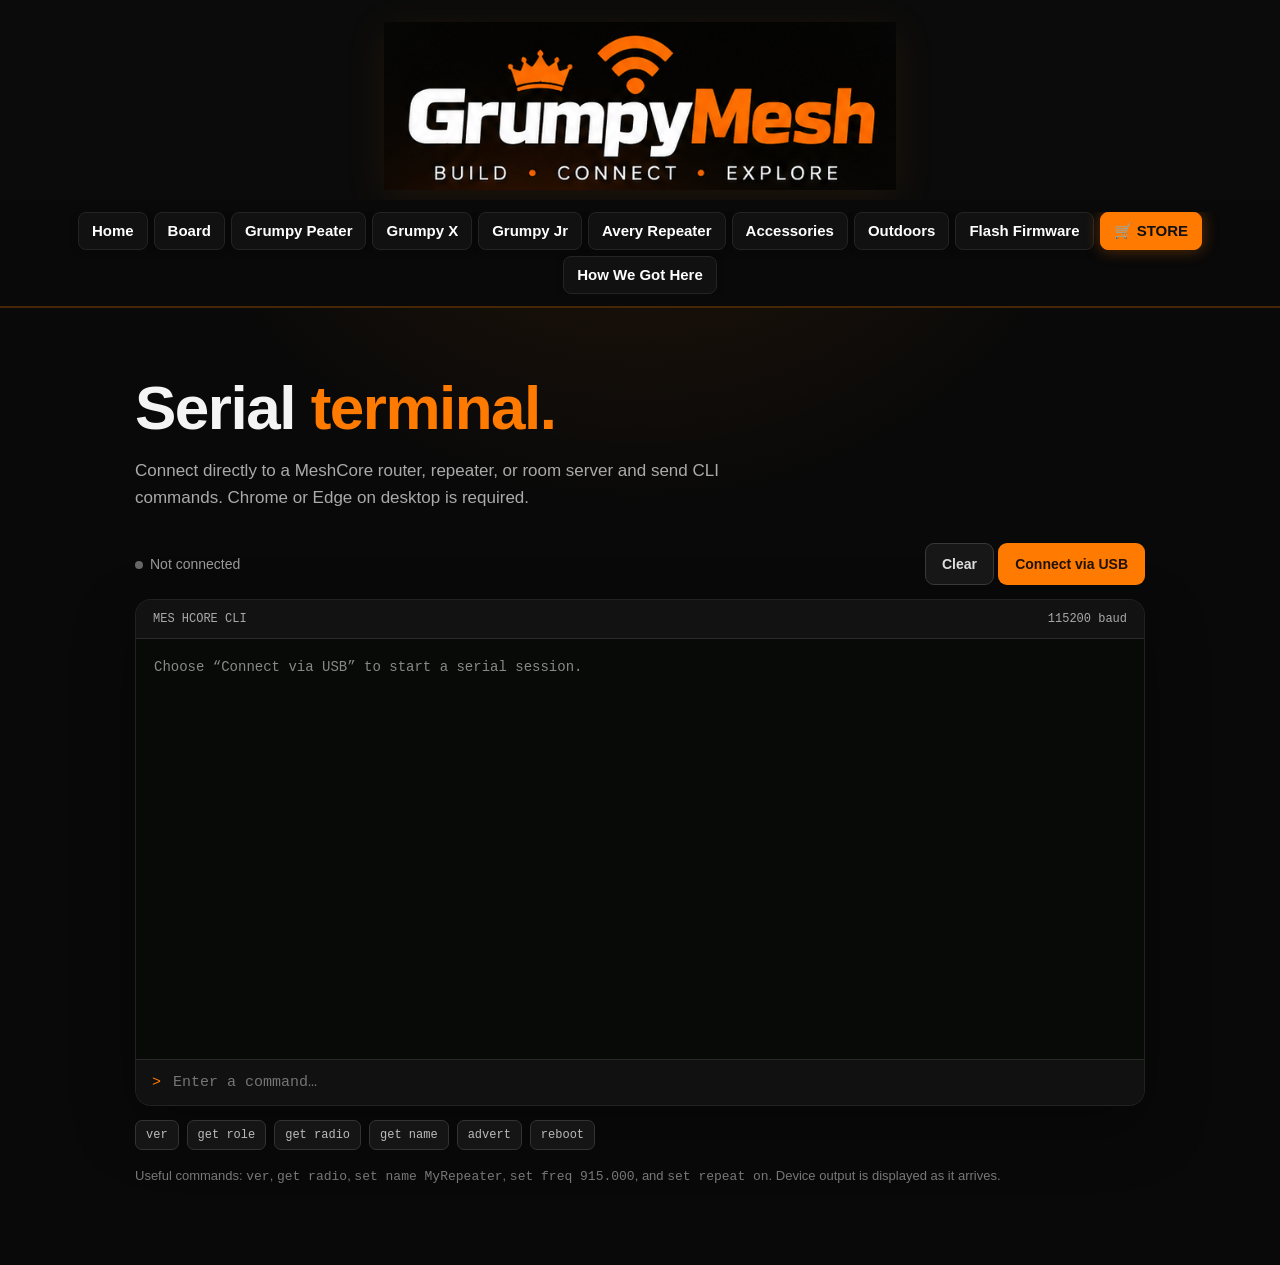
<file: terminal.html>
<!doctype html>
<html lang="en">
<head>
  <meta charset="utf-8"><meta name="viewport" content="width=device-width, initial-scale=1"><meta name="theme-color" content="#0b0b0b">
  <title>Serial Terminal | GrumpyMesh</title>
  <style>
    :root{--orange:#ff7a00;--line:rgba(255,255,255,.1);--muted:#999}*{box-sizing:border-box}body{margin:0;min-height:100vh;background:radial-gradient(circle at 50% 0,rgba(255,122,0,.14),transparent 36%),#090909;color:#f4f4f4;font:15px Inter,Arial,sans-serif}.top-nav{display:flex;justify-content:space-between;gap:24px;align-items:center;padding:18px 40px;background:rgba(10,10,10,.88);border-bottom:1px solid var(--line)}.brand{color:var(--orange);font-weight:900;letter-spacing:1px;text-decoration:none}.nav-links{display:flex;gap:22px;overflow-x:auto}.nav-links a{color:#999;text-decoration:none;white-space:nowrap;font-weight:600;font-size:14px}.nav-links a:hover,.nav-links .active{color:var(--orange)}main{width:min(1050px,100%);margin:auto;padding:64px 20px}h1{margin:0;font-size:clamp(38px,6vw,62px);letter-spacing:-1.5px}h1 span{color:var(--orange)}.intro{max-width:650px;margin:14px 0 32px;color:#aaa;font-size:17px;line-height:1.6}.toolbar{display:flex;justify-content:space-between;align-items:center;gap:14px;margin-bottom:14px}.connection{color:var(--muted);font-size:14px}.dot{display:inline-block;width:8px;height:8px;margin-right:7px;border-radius:50%;background:#666}.dot.connected{background:#7edb84;box-shadow:0 0 12px #7edb84}.button{cursor:pointer;padding:12px 16px;border:1px solid transparent;border-radius:9px;background:var(--orange);color:#201207;font-weight:900;font-size:14px}.button.secondary{color:#ddd;background:#171717;border-color:#383838}.button:disabled{opacity:.5;cursor:not-allowed}.terminal{min-height:460px;border:1px solid var(--line);border-radius:16px;overflow:hidden;background:#080a08;box-shadow:0 22px 60px rgba(0,0,0,.35)}.terminal-head{display:flex;justify-content:space-between;padding:12px 17px;border-bottom:1px solid var(--line);background:#121212;color:#aaa;font:12px ui-monospace,monospace}.output{height:420px;overflow:auto;padding:18px;white-space:pre-wrap;word-break:break-word;color:#b9dcb8;font:14px/1.55 ui-monospace,SFMono-Regular,Menlo,monospace}.output .system{color:#888}.output .command{color:#ffb05d}.output .error{color:#ff8d7c}.input-row{display:flex;align-items:center;gap:10px;padding:13px 16px;border-top:1px solid var(--line);background:#101110;color:var(--orange);font:15px ui-monospace,monospace}.input-row input{width:100%;border:0;outline:0;background:transparent;color:#eee;font:inherit}.hint{margin-top:16px;color:#777;font-size:13px;line-height:1.6}.shortcuts{display:flex;flex-wrap:wrap;gap:8px;margin-top:14px}.shortcut{cursor:pointer;padding:7px 10px;border:1px solid #333;border-radius:7px;background:#151515;color:#bbb;font:12px ui-monospace,monospace}.shortcut:hover{border-color:#6b4b2c;color:#ffb05d}@media(max-width:740px){.top-nav{padding:14px 16px;flex-wrap:wrap}.nav-links{order:2;width:100%;gap:17px}.toolbar{align-items:flex-start;flex-direction:column}.output{height:360px}main{padding-top:44px}}
  </style>
<style>
/* ===== GrumpyMesh Standard Top Banner & Navigation ===== */
.site-logo {
  width: 100% !important;
  display: flex !important;
  justify-content: center !important;
  align-items: center !important;
  padding: 22px 20px 10px !important;
  background: #0b0b0b !important;
  position: relative !important;
  z-index: 1 !important;
}

.site-logo a {
  display: inline-block !important;
  line-height: 0 !important;
  text-decoration: none !important;
}

.site-logo .logo-img,
.logo-img {
  display: block !important;
  max-width: 100% !important;
  height: auto !important;
  width: min(625px, 82%) !important;
  margin: 0 auto !important;
  filter: drop-shadow(0 8px 20px rgba(255, 122, 0, 0.08)) !important;
}

.top-nav,
nav.top-nav {
  position: sticky !important;
  top: 0 !important;
  z-index: 1000 !important;
  display: flex !important;
  justify-content: center !important;
  align-items: center !important;
  width: 100% !important;
  padding: 12px 20px !important;
  background: rgba(10, 10, 10, 0.97) !important;
  backdrop-filter: blur(12px) !important;
  -webkit-backdrop-filter: blur(12px) !important;
  border-bottom: 2px solid rgba(255, 122, 0, 0.25) !important;
}

.top-nav .brand,
nav.top-nav .brand {
  display: none !important;
}

.top-nav .nav-links,
nav.top-nav .nav-links {
  display: flex !important;
  gap: 6px !important;
  flex-wrap: wrap !important;
  justify-content: center !important;
  align-items: center !important;
  width: 100% !important;
  max-width: 1300px !important;
  margin: 0 auto !important;
  padding: 0 !important;
}

.top-nav .nav-links a,
nav.top-nav .nav-links a {
  color: #ffffff !important;
  text-decoration: none !important;
  font-family: Arial, Helvetica, sans-serif !important;
  font-size: 15px !important;
  font-weight: 800 !important;
  padding: 9px 13px !important;
  border-radius: 8px !important;
  transition: all 0.2s ease !important;
  white-space: nowrap !important;
  border: 1px solid #242424 !important;
  background: #111111 !important;
  box-shadow: 0 2px 8px rgba(0, 0, 0, 0.18) !important;
  display: inline-flex !important;
  align-items: center !important;
  justify-content: center !important;
  line-height: 1.2 !important;
  margin: 0 !important;
}

.top-nav .nav-links a:hover,
.top-nav .nav-links a.active,
nav.top-nav .nav-links a:hover,
nav.top-nav .nav-links a.active {
  color: #ff7a00 !important;
  border-color: #ff7a00 !important;
  background: rgba(255, 122, 0, 0.12) !important;
  box-shadow: 0 0 12px rgba(255, 122, 0, 0.10) !important;
}

.top-nav .nav-links a.store-link,
nav.top-nav .nav-links a.store-link {
  color: #111111 !important;
  background: #ff7a00 !important;
  border-color: #ff7a00 !important;
  box-shadow: 0 0 16px rgba(255, 122, 0, 0.35) !important;
}

.top-nav .nav-links a.store-link:hover,
nav.top-nav .nav-links a.store-link:hover {
  color: #111111 !important;
  background: #ff9500 !important;
  border-color: #ff9500 !important;
  box-shadow: 0 0 20px rgba(255, 149, 0, 0.50) !important;
}

@media (max-width: 800px) {
  .site-logo {
    padding: 18px 16px 8px !important;
  }
  .site-logo .logo-img,
  .logo-img {
    width: 94% !important;
  }
}

@media (max-width: 768px) {
  .top-nav,
  nav.top-nav {
    padding: 10px 10px !important;
    display: flex !important;
    justify-content: center !important;
  }
  .top-nav .nav-links,
  nav.top-nav .nav-links {
    width: 100% !important;
    justify-content: flex-start !important;
    flex-wrap: nowrap !important;
    gap: 6px !important;
    overflow-x: auto !important;
    overflow-y: hidden !important;
    white-space: nowrap !important;
    padding: 2px 4px 6px !important;
    scrollbar-width: none !important;
    -webkit-overflow-scrolling: touch !important;
  }
  .top-nav .nav-links::-webkit-scrollbar,
  nav.top-nav .nav-links::-webkit-scrollbar {
    display: none !important;
  }
  .top-nav .nav-links a,
  nav.top-nav .nav-links a {
    flex: 0 0 auto !important;
    font-size: 14px !important;
    padding: 8px 10px !important;
  }
}

@media (max-width: 430px) {
  .top-nav,
  nav.top-nav {
    padding: 8px 6px !important;
  }
  .top-nav .nav-links,
  nav.top-nav .nav-links {
    gap: 4px !important;
  }
  .top-nav .nav-links a,
  nav.top-nav .nav-links a {
    font-size: 13px !important;
    padding: 7px 8px !important;
  }
}
/* ===== End GrumpyMesh Standard Top Banner & Navigation ===== */
</style>

</head>
<body>
  <div class="site-logo">
  <a href="index.html" aria-label="GrumpyMesh Home">
    <img class="logo-img" src="Media/grumpymesh-logo.png" alt="GrumpyMesh Logo">
  </a>
</div>
<nav class="top-nav" aria-label="Main navigation">
  <div class="nav-links">
    <a href="index.html">Home</a>
    <a href="board.html">Board</a>
    <a href="grumpy-peater.html">Grumpy Peater</a>
    <a href="grumpy-x-repeater.html">Grumpy X</a>
    <a href="grumpy-jr.html">Grumpy Jr</a>
    <a href="avery-natal.html">Avery Repeater</a>
    <a href="accessories.html">Accessories</a>
    <a href="outdoors.html">Outdoors</a>
    <a href="flasher.html">Flash Firmware</a>
    <a href="https://shop.grumpymesh.com" class="store-link" target="_blank" rel="noopener noreferrer">🛒 STORE</a>
    <a href="how-we-got-here.html">How We Got Here</a>
  </div>
</nav>
  <main><h1>Serial <span>terminal.</span></h1><p class="intro">Connect directly to a MeshCore router, repeater, or room server and send CLI commands. Chrome or Edge on desktop is required.</p>
    <div class="toolbar"><div class="connection"><span id="dot" class="dot"></span><span id="connection">Not connected</span></div><div><button id="clear" class="button secondary">Clear</button> <button id="connect" class="button">Connect via USB</button></div></div>
    <section class="terminal" aria-label="Serial terminal"><div class="terminal-head"><span>MES HCORE CLI</span><span>115200 baud</span></div><div id="output" class="output" role="log" aria-live="polite"><span class="system">Choose “Connect via USB” to start a serial session.</span></div><form id="command-form" class="input-row"><span>&gt;</span><input id="command" autocomplete="off" autocapitalize="off" spellcheck="false" placeholder="Enter a command…" disabled></form></section>
    <div class="shortcuts" aria-label="Common commands"><button class="shortcut" data-command="ver">ver</button><button class="shortcut" data-command="get role">get role</button><button class="shortcut" data-command="get radio">get radio</button><button class="shortcut" data-command="get name">get name</button><button class="shortcut" data-command="advert">advert</button><button class="shortcut" data-command="reboot">reboot</button></div><p class="hint">Useful commands: <code>ver</code>, <code>get radio</code>, <code>set name MyRepeater</code>, <code>set freq 915.000</code>, and <code>set repeat on</code>. Device output is displayed as it arrives.</p>
  </main>
  <script>
    const out=document.querySelector('#output'), connect=document.querySelector('#connect'), command=document.querySelector('#command'), dot=document.querySelector('#dot'), connection=document.querySelector('#connection'); let port,reader,writer,reading=false,disconnecting=false;
    const append=(value,type='')=>{const line=document.createElement('div');line.textContent=value;line.className=type;out.append(line);out.scrollTop=out.scrollHeight};
    async function disconnect(){if(disconnecting)return;disconnecting=true;reading=false;const activeReader=reader,activeWriter=writer,activePort=port;reader=writer=port=null;try{await activeReader?.cancel()}catch{} try{activeReader?.releaseLock()}catch{} try{activeWriter?.releaseLock()}catch{} try{await activePort?.close()}catch{} command.disabled=true;connect.textContent='Connect via USB';connection.textContent='Not connected';dot.classList.remove('connected');disconnecting=false}
    async function readLoop(){const decoder=new TextDecoder();try{while(reading&&reader){const {value,done}=await reader.read();if(done)break;if(value)append(decoder.decode(value,{stream:true}))}}catch(error){if(reading)append('Connection error: '+error.message,'error')}finally{if(reading){append('Serial connection closed.','system');disconnect()}}}
    connect.addEventListener('click',async()=>{if(port){disconnect();return}if(!window.isSecureContext){append('Web Serial requires this site to be served over HTTPS or localhost.','error');return}if(!('serial'in navigator)){append('Web Serial is unavailable. Use Chrome or Edge on desktop.','error');return}try{port=await navigator.serial.requestPort();await port.open({baudRate:115200,bufferSize:1024});try{await port.setSignals({dataTerminalReady:true,requestToSend:true})}catch{} reader=port.readable.getReader();writer=port.writable.getWriter();reading=true;command.disabled=false;connect.textContent='Disconnect';connection.textContent='Connected';dot.classList.add('connected');append('Connected at 115200 baud. Commands are sent with MeshCore carriage-return termination.','system');readLoop();command.focus()}catch(error){append(error.name==='NotFoundError'?'No serial port was selected.':'Unable to connect: '+error.message,'error');disconnect()}});
    async function send(value){value=value.trim();if(!value||!writer)return;append('> '+value,'command');try{await writer.write(new TextEncoder().encode(value+'\r'))}catch(error){append('Write failed: '+error.message,'error');disconnect()}}
    document.querySelector('#command-form').addEventListener('submit',event=>{event.preventDefault();send(command.value);command.value=''});document.querySelectorAll('[data-command]').forEach(button=>button.addEventListener('click',()=>{command.value=button.dataset.command;command.focus()}));document.querySelector('#clear').addEventListener('click',()=>out.replaceChildren());window.addEventListener('beforeunload',disconnect);
  </script>
</body>
</html>
</file>
